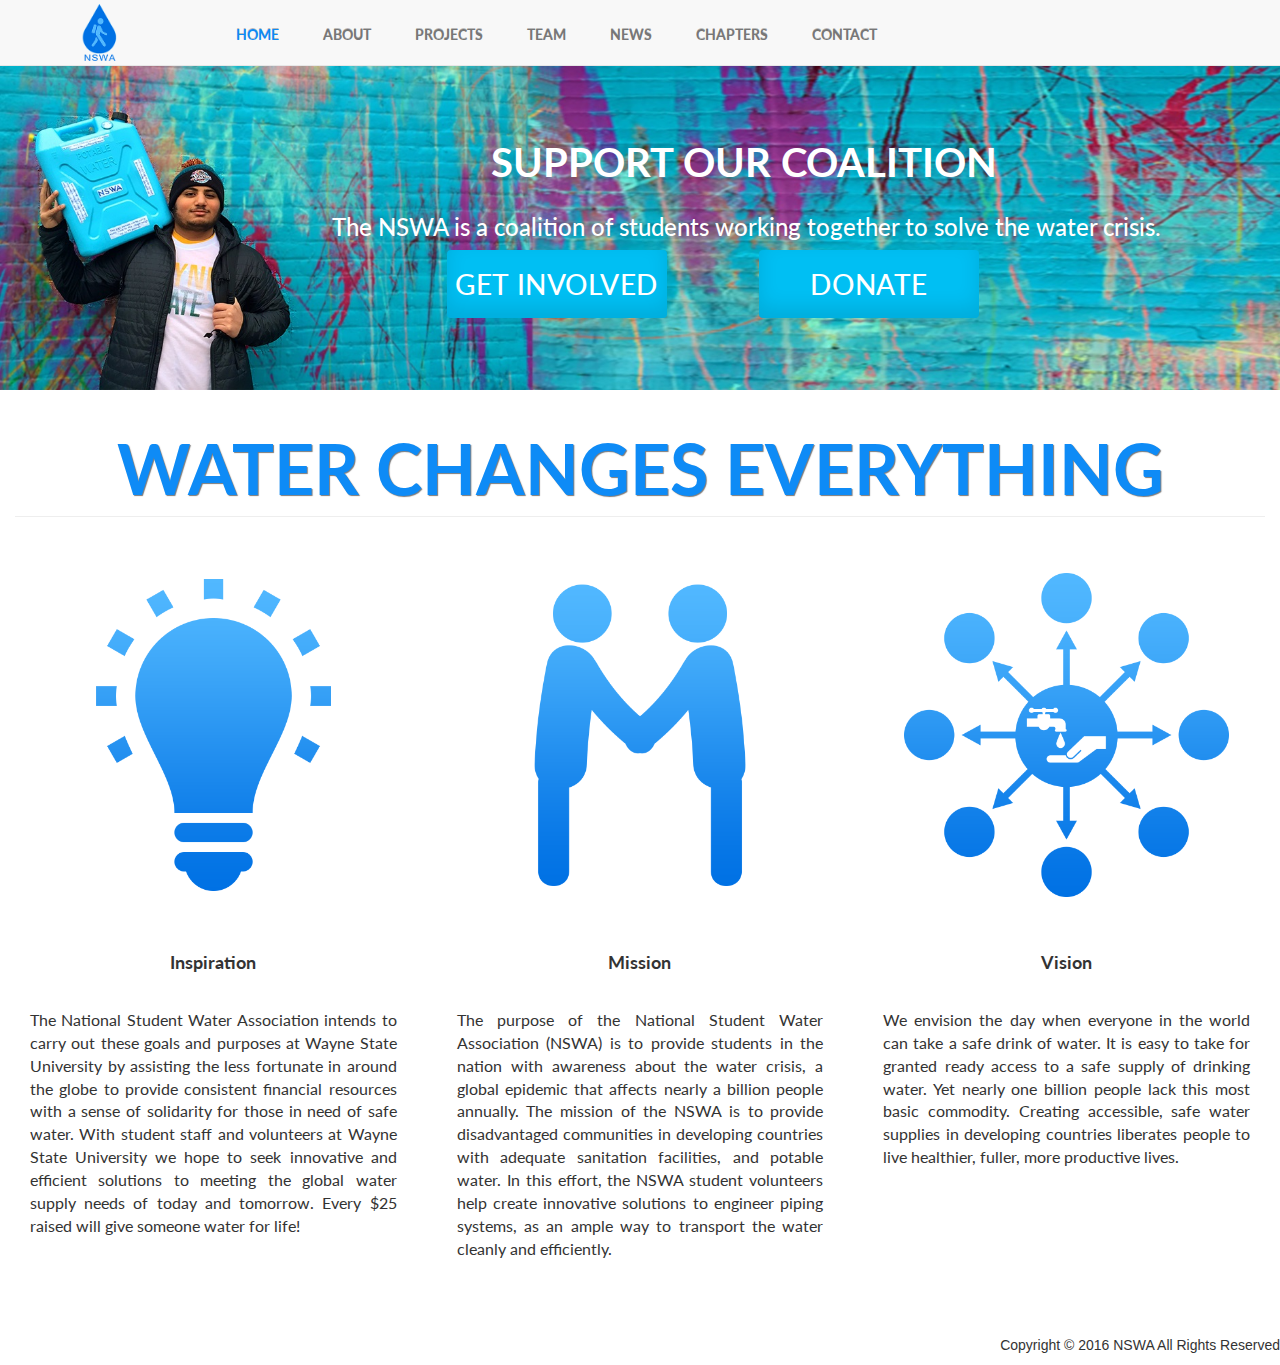
<file: index.html>
﻿<!DOCTYPE html>
<html lang="en">

<head>

    <meta charset="utf-8">
    <meta http-equiv="X-UA-Compatible" content="IE=edge">
    <meta name="viewport" content="width=device-width, initial-scale=1">
    <meta name="description" content="">
    <meta name="author" content="">

    <title>NSWA</title>

    <!-- Bootstrap Core CSS -->
    <link href="css/bootstrap.min.css" rel="stylesheet">

    <!-- Custom CSS -->
    <link href="css/modern-business.css" rel="stylesheet">
    <link href="css/landing.css" rel="stylesheet" />

    <link rel="shortcut icon" href="/favicon.ico" type="image/x-icon">
    <link rel="icon" href="/favicon.ico" type="image/x-icon">

    <!-- Custom Fonts -->
    <link href="font-awesome/css/font-awesome.min.css" rel="stylesheet" type="text/css">
    <link href="http://fonts.googleapis.com/css?family=Lato&amp;subset=latin,latin-ext" media="screen" rel="stylesheet" type="text/css">
    <!-- HTML5 Shim and Respond.js IE8 support of HTML5 elements and media queries -->
    <!-- WARNING: Respond.js doesn't work if you view the page via file:// -->
    <!--[if lt IE 9]>
        <script src="https://oss.maxcdn.com/libs/html5shiv/3.7.0/html5shiv.js"></script>
        <script src="https://oss.maxcdn.com/libs/respond.js/1.4.2/respond.min.js"></script>
    <![endif]-->
</head>

<body>
    <!-- Navigation -->
    <header>
        <nav class="navbar navbar-default navbar-fixed-top" role="navigation">
            <div class="container">
            <!-- Brand and toggle get grouped for better mobile display -->
            <div class="navbar-header">
                <button type="button" class="navbar-toggle" data-toggle="collapse" data-target="#bs-example-navbar-collapse-1">
                    <span class="sr-only">Toggle navigation</span>
                    <span class="icon-bar"></span>
                    <span class="icon-bar"></span>
                    <span class="icon-bar"></span>
                </button>
                <a class="pull-left visible-md visible-xs visible-lg" href="index.html">
                        <img class="logo" alt="NSWA" src="img/logo.png" />
                    </a>
            </div>
            <!-- Collect the nav links, forms, and other content for toggling -->
            <div class="collapse navbar-collapse" id="bs-example-navbar-collapse-1">
                <ul class="nav navbar-nav navbar-default">
                    <li>
                        <a style="color:#0e8bf6;" href="index.html">HOME</a>
                    </li>
                    <li>
                        <a href="about.html">ABOUT</a>
                    </li>
                    <li>
                        <a href="projects.html">PROJECTS</a>
                    </li>
                    <li>
                        <a href="team.html">TEAM</a>
                    </li>
                    <li>
                        <a href="news.html">NEWS</a>
                    </li>
                    <li>
                        <a href="chapters.html">CHAPTERS</a>
                    </li>
                    <li>
                        <a href="contact.html">CONTACT</a>
                    </li>
                </ul>
            </div>
            <!-- /.navbar-collapse -->
            </div>
            <!-- /.container -->
        </nav>
    </header>


    <div class="container-fluid">
        <div class="row">
            <div class="fill-screen" style="background-image:url(img/header.jpg)">
                <div class="container" style="font-family:'Lato','sans-serif'">
                    <div class="row" style="height:5em"></div>
                    <div class="col-md-6 col-md-push-4">
                        <h1 style="font-weight: bold; font-size: 4rem;">SUPPORT OUR COALITION</h1>
                    </div>
                    <div class="row">
                            <div class="col-md-10 col-md-offset-2">
                                <h3> The NSWA is a coalition of students working together to solve the water crisis.</h3>
                            </div>
                        </div>
                    <div class="container-fluid">
                        <div class="row visible-lg visible-md">
                            <div class="col-md-2 col-md-offset-7">
                                <a role="button" class="btn btn-primary" href="https://donate.water.org/?a=A00000&utm_campaign=button_hero&c=Stripe&utm_medium=web&utm_content=%2F&utm_source=water_org">DONATE</a>
                            </div>
                            <div class="col-md-2 col-md-pull-5">
                                <a role="button" class="btn btn-primary" href="contact.html">GET INVOLVED</a>
                            </div>
                            <div class="row" style="height:7em"></div>
                        </div>
                    </div>
                </div>
            </div>
        </div>
    </div>

   
        <!-- Icons Section -->


        <div class="container-fluid">
            <div class="row">
                <div class="col-lg-12">
                    <h1 class="page-header titlefont">
                        WATER CHANGES EVERYTHING
                    </h1>
                </div>
            </div>

            <div class="row">

                <div class="col-md-4">
                    <img class="img-responsive img-center" src="img/Inspiration.png" />
                    <div class="panel-heading">
                        <h4 class="pantext text-center">Inspiration</h4>
                    </div>
                    <div class="panbody panel-body">
                        <p style="text-align:justify">The National Student Water Association intends to carry out these goals and purposes at Wayne State University by assisting the less fortunate in around the globe to provide consistent financial resources with a sense of solidarity for those in need of safe water. With student staff and volunteers at Wayne State University we hope to seek innovative and efficient solutions to meeting the global water supply needs of today and tomorrow. Every $25 raised will give someone water for life!</p>
                    </div>
                </div>

                <div class="col-md-4">
                    <img class="img-responsive img-center" src="img/Mission.png" />
                    <div class="panel-heading">
                        <h4 class="pantext text-center">Mission</h4>
                    </div>
                    <div class="panbody panel-body">
                        <p style="text-align:justify">The purpose of the National Student Water Association (NSWA) is to provide students in the nation with awareness about the water crisis, a global epidemic that affects nearly a billion people annually. The mission of the NSWA is to provide disadvantaged communities in developing countries with adequate sanitation facilities, and potable water. In this effort, the NSWA student volunteers help create innovative solutions to engineer piping systems, as an ample way to transport the water cleanly and efficiently.</p>
                    </div>
                </div>

                <div class="col-md-4">
                    <img class="img-responsive img-center" src="img/vision.png" />
                    <div class="panel-heading">
                        <h4 class="pantext text-center">Vision</h4>
                    </div>
                    <div class="panbody panel-body">
                        <p style="text-align:justify">We envision the day when everyone in the world can take a safe drink of water. It is easy to take for granted ready access to a safe supply of drinking water. Yet nearly one billion people lack this most basic commodity. Creating accessible, safe water supplies in developing countries liberates people to live healthier, fuller, more productive lives.</p>
                    </div>
                </div>

            </div>
        </div>


    <footer>
        <div class="row">
            <div class="col-lg-12 text-right">
                <p>Copyright &copy; 2016 NSWA All Rights Reserved</p>
            </div>
        </div>
    </footer>

        <!-- /.container -->
        <!-- jQuery -->
        <script src="js/jquery.js"></script>

        <!-- Bootstrap Core JavaScript -->
        <script src="js/bootstrap.min.js"></script>

        <!-- Script to Activate the Carousel -->
        <script>
            $('.carousel').carousel({
                interval: 5000 //changes the speed
            })
        </script>

        <!-- Script to Resize the Header-->
        <script>
        $(function () {
            $(window).on("load resize", function (){
                $(".fill-screen").css("height", window.innerHeight/2.65).css("width", window.innerWidth);
            });
        });
        </script>

</body>

</html>
</file>
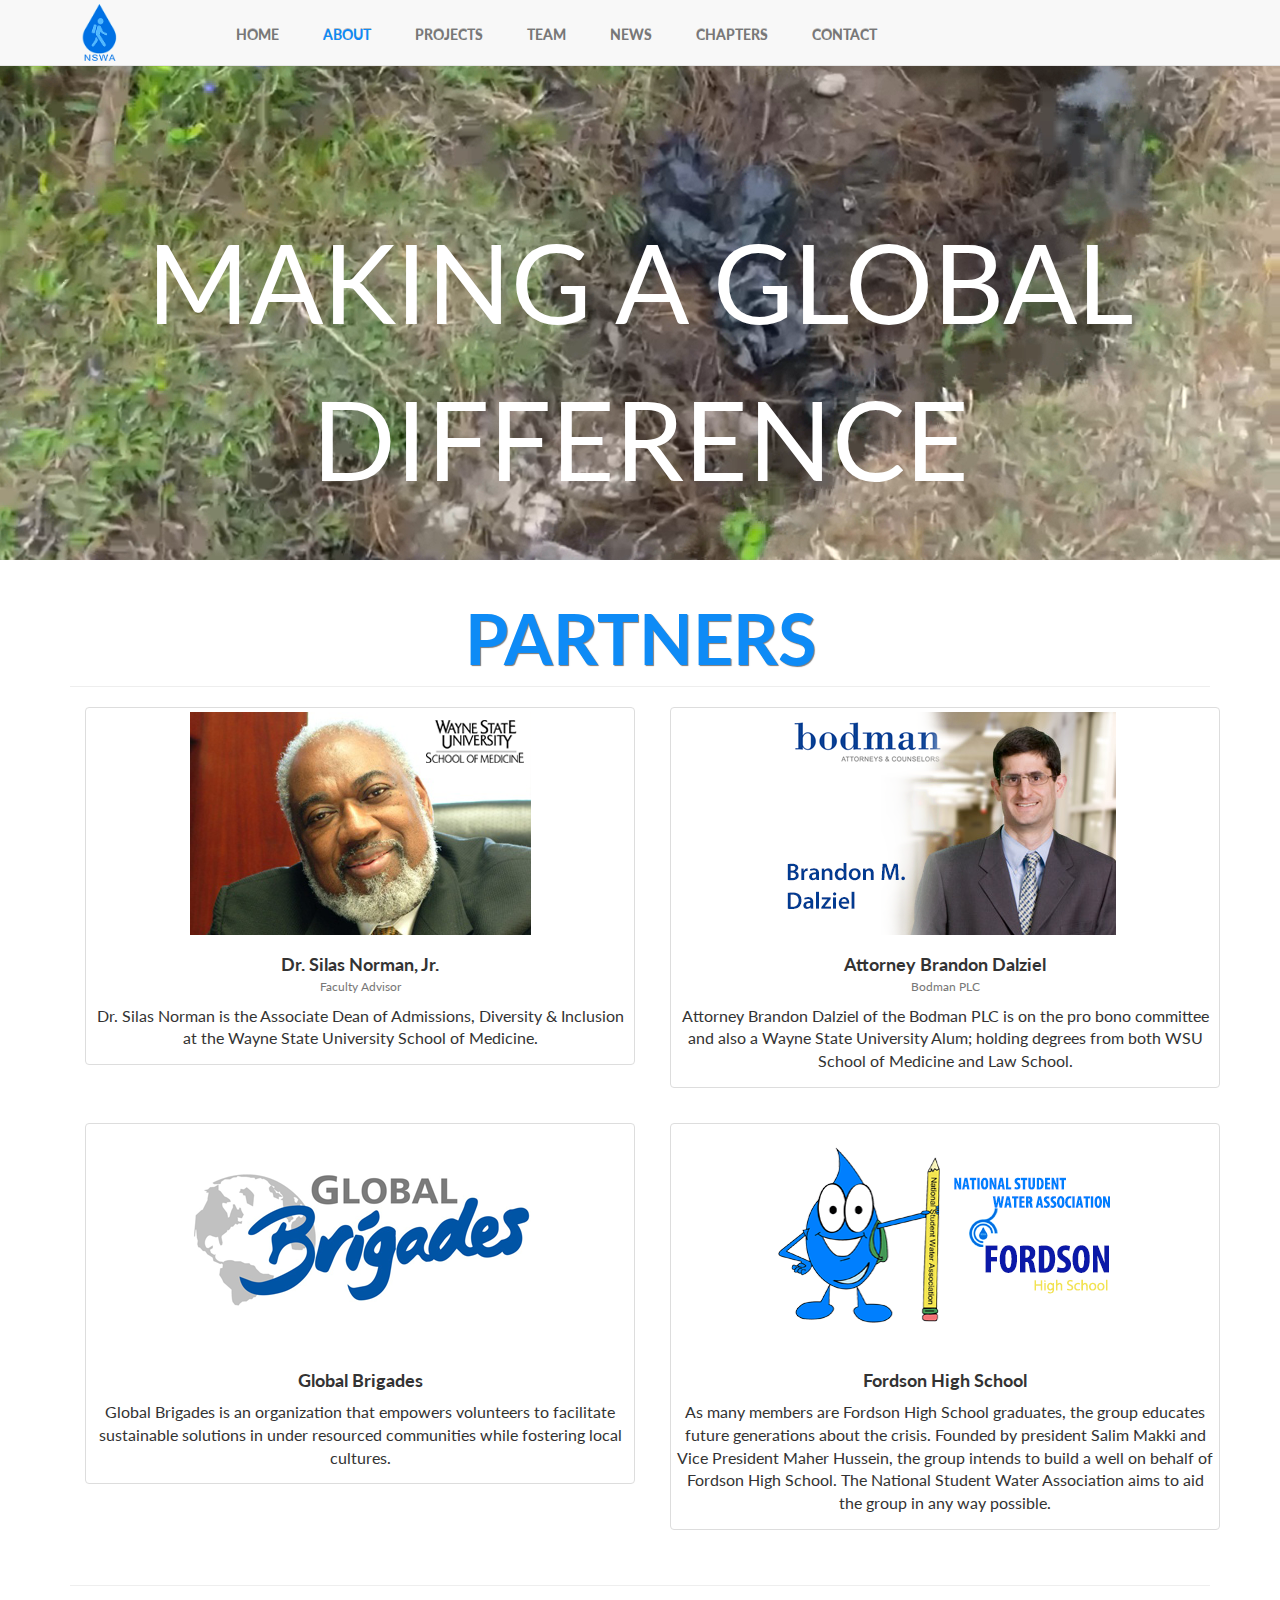
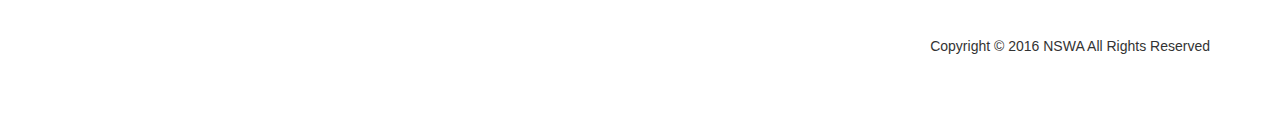
<file: about.html>
﻿<!DOCTYPE html>
<html lang="en">

<head>

    <meta charset="utf-8">
    <meta http-equiv="X-UA-Compatible" content="IE=edge">
    <meta name="viewport" content="width=device-width, initial-scale=1">
    <meta name="description" content="">
    <meta name="author" content="">

    <title>NSWA</title>

    <!-- Bootstrap Core CSS -->
    <link href="css/bootstrap.min.css" rel="stylesheet">

    <!-- Custom CSS -->
    <link href="css/modern-business.css" rel="stylesheet">
    <link href="css/jquery.fs.wallpaper.css" rel="stylesheet" />
    <link href="css/landing.css" rel="stylesheet" />
    <link href="css/aboutstyle.css" rel="stylesheet" />
    <!--<link href="css/bootstrap-modal-bs3patch.css" rel="stylesheet" />
    <link href="css/bootstrap-modal.css" rel="stylesheet" />-->
    <!-- Custom Fonts -->
    <link href="font-awesome/css/font-awesome.min.css" rel="stylesheet" type="text/css">
    <link href="http://fonts.googleapis.com/css?family=Lato&amp;subset=latin,latin-ext" media="screen" rel="stylesheet" type="text/css">
    <!-- HTML5 Shim and Respond.js IE8 support of HTML5 elements and media queries -->
    <!-- WARNING: Respond.js doesn't work if you view the page via file:// -->
    <!--[if lt IE 9]>
        <script src="https://oss.maxcdn.com/libs/html5shiv/3.7.0/html5shiv.js"></script>
        <script src="https://oss.maxcdn.com/libs/respond.js/1.4.2/respond.min.js"></script>
    <![endif]-->

</head>

<body>
    <header id="video-wallpaper" class="visible-sm visible-md visible-lg">
        <div class="containter">
            <div class="row">
                <div class="visible-sm visible-md visible-lg center text-primary">MAKING A GLOBAL DIFFERENCE</div>
            </div>
        </div>

    </header>
        <!-- Navigation -->





    <nav class="navbar navbar-default navbar-fixed-top" role="navigation">
        <div class="container">
            <!-- Brand and toggle get grouped for better mobile display -->
            <div class="navbar-header">
                <button type="button" class="navbar-toggle" data-toggle="collapse" data-target="#bs-example-navbar-collapse-1">
                    <span class="sr-only">Toggle navigation</span>
                    <span class="icon-bar"></span>
                    <span class="icon-bar"></span>
                    <span class="icon-bar"></span>
                </button>
                <a class="pull-left visible-md visible-xs visible-lg" href="index.html">
                    <img class="logo" alt="NSWA" src="img/logo.png" />
                </a>
            </div>
            <!-- Collect the nav links, forms, and other content for toggling -->
            <div class="collapse navbar-collapse" id="bs-example-navbar-collapse-1">
                <ul class="nav navbar-nav navbar-default">
                    <li>
                        <a href="index.html">HOME</a>
                    </li>
                    <li>
                        <a style="color:#0e8bf6;" href="about.html">ABOUT</a>
                    </li>
                    <li>
                        <a href="projects.html">PROJECTS</a>
                    </li>
                    <li>
                        <a href="team.html">TEAM</a>
                    </li>
                    <li>
                        <a href="news.html">NEWS</a>
                    </li>
                    <li>
                        <a href="chapters.html">CHAPTERS</a>
                    </li>
                    <li>
                        <a href="contact.html">CONTACT</a>
                    </li>
                </ul>
            </div>
            <!-- /.navbar-collapse -->
        </div>
        <!-- /.container -->
    </nav>


    <!-- Page Content -->
    <div class="container">
        <!-- Page Heading -->
        <div class="row">
            <div class="col-lg-12 visible-lg visible-md visible-sm">
                <h1 style="color:#0E8BF6" class="page-header titlefont">
                    PARTNERS
                </h1>
            </div>
            <div class="col-xs-12 visible-xs">
                <h1 style="color:#0E8BF6" class="smallTitleFont">
                    PARTNERS
                </h1>
            </div>
        </div>

    <!-- Modals -->
    <div id="silasModal" class="modal fade" role="dialog">
        <div class="modal-dialog">

            <!-- Modal content-->
            <div class="modal-content">
                <div class="modal-header">
                    <button type="button" class="close" data-dismiss="modal">&times;</button>
                    <h4 class="modal-title text-center" style="font-weight:bold">Faculty Advisor - Dr. Silas Norman, Jr.</h4>
                </div>
                <div class="modal-body">
                    <img class="center-block" src="img/partners/Silas.png" alt="Dr.Silas Norman">
                    <p>
                        Dr. Silas Norman is the Associate Dean of Admissions, Diversity & Inclusion at the Wayne State University School of Medicine.
                        <br>
                    <p></p>
                    He has been involved in the admissions process at the Wayne State University School of Medicine for more than 25 years. He received the Bachelor of Natural Sciences Degree from Paine College, Augusta, Georgia, and is a 1976 graduate of the Wayne State University School of Medicine. He completed his internship and residency in Internal Medicine at the Detroit General Hospital. Dr. Norman is active in church and civic affairs and organizations. He is Board Chairman of the Community Health Awareness Group, Inc., and a member of the Advisory Board of the HIV and Prisons Project of the National Minority AIDS Council. His awards and citations include the year 2000 Alumni Achievement Awards of both the United Negro College Fund, Inc., and the Organization of Black Alumni of Wayne State University. Dr. Norman is a member of county, state, and national medical societies. He is a Diplomate of the American Board of Internal Medicine and is certified as an Advanced Correctional Health Professional. The National Student Water Association is grateful and honored to have a man with such accolades as their faculty advisor. With the help of Dr. Norman, the NSWA hopes to serve and contribute to this noble cause to the best of their ability.</p>
                </div>
                <div class="modal-footer">
                    <button type="button" class="btn btn-default" data-dismiss="modal">Close</button>
                </div>
            </div>
        </div>
    </div>
    <div id="bodmanModal" class="modal fade" role="dialog">
        <div class="modal-dialog">

            <!-- Modal content-->
            <div class="modal-content">
                <div class="modal-header">
                    <button type="button" class="close" data-dismiss="modal">&times;</button>
                    <h4 class="modal-title text-center" style="font-weight:bold">BODMAN PLC: Attorney Brandon Dalziel</h4>
                </div>
                <div class="modal-body">
                    <img class="center-block" src="img/partners/bodman.png" alt="Attorney Brandon Dalziel">
                    <p>
                        Attorney Brandon Dalziel of the Bodman PLC is also Wayne State University Alumni; having degrees from both Wayne State University School of Medicine and Law School. Mr. Dalziel is part of the pro bono committee.
                        <br /><p></p>
                        In order to expand the organization and help more individuals in need the National Student Water Association (NSWA) has decided to file as a non-profit organization. Through networking the NSWA met with Attorney Brandon Dalziel of the Bodman PLC. Mr. Dalziel has represented business clients in matters involving a wide scope of corporate and commercial matters, including corporate organization, mergers and acquisitions, and other commercial transactions. Mr. Dalziel is also Wayne State University Alumni; having degrees from both Wayne State University School of Medicine and Law School. Mr. Dalziel is part of the pro bono committee and generously agreed to help us file to become an NPO. We are very grateful for Mr. Danziel’s cooperation in helping us get through all the legal red tape. Bodman PLC is a business law firm headquartered in Ford Field, located in downtown Detroit, Michigan. Bodman has long been known for its close associations with the automotive and financial services industries and for its long-term relationships with significant clients. The firm represents more than 80 financial institutions in Michigan and across the U.S. as well as Tier-1, -2 and -3 automotive suppliers and OEMs on a national and international basis. Bodman has provided more pro bono services to indigent individuals than any other firm in the history of Michigan. This statistic is from Legal Aid and Defender, the state's largest provider of free legal services to the indigent. Like many individuals and organizations concerned about justice and community development, Bodman attorneys have supported local charities for decades.
                    </p>
                </div>
                <div class="modal-footer">
                    <button type="button" class="btn btn-default" data-dismiss="modal">Close</button>
                </div>
            </div>
        </div>
    </div>

    <div id="gbModal" class="modal fade" role="dialog">
        <div class="modal-dialog">

            <!-- Modal content-->
            <div class="modal-content">
                <div class="modal-header">
                    <button type="button" class="close" data-dismiss="modal">&times;</button>
                    <h4 class="modal-title text-center" style="font-weight:bold">Global Brigades</h4>
                </div>
                <div class="modal-body">
                    <img class="center-block" src="img/partners/gb.png" alt="Global Brigades">
                    <p>Global Brigades is an organization that empowers volunteers to facilitate sustainable solutions in under resourced communities while fostering local cultures. The Water Brigades division of the Global Brigades allows students from universities all over the country to travel to Honduras and help assist in designing and implementing water systems to prevent water related illnesses in communities with limited access to clean water. The villages are isolated with citizens who do not readily have access to sanitized water and as a result, attain water only every three days. With the help of the students who take this week long trip, which are offered year round, the homes of these communities directly connect to potable water through water pipes.</p>
                    <br />
                    <p>The National Student Water Association's (NSWA) goal is to take part in an annual trip to Honduras during Spring Break as an Alternative Spring Break option for students in college. This trip has already helped many Hondurans and humbled many students in the experience of the trip. It is protected with military personal that guard the area 24 hours a day, seven days a week. Three meals are offered daily and transportation to and from the lodging area is provided. With this annual trip. The NSWA plans on beginning its journey of making a difference in the world. Honduras is the current focus of Water Brigades, where more than 700 annual student volunteers and professionals travel to implement clean water systems in under resourced communities. Communities are selected on an extensive study based on need, access to clean water and include a collection of information to create baseline demographic information.</p>
                </div>
                <div class="modal-footer">
                    <button type="button" class="btn btn-default" data-dismiss="modal">Close</button>
                </div>
            </div>
        </div>
    </div>

    <div id="fhsModal" class="modal fade" role="dialog">
        <div class="modal-dialog">

            <!-- Modal content-->
            <div class="modal-content">
                <div class="modal-header">
                    <button type="button" class="close" data-dismiss="modal">&times;</button>
                    <h4 class="modal-title text-center" style="font-weight:bold">Fordson High School Chapter</h4>
                </div>
                <div class="modal-body">
                    <img class="center-block" src="img/partners/fhs.png" alt="Fordson High School">
                    <p>As many members are Fordson High School graduates, the group educates future generations about the crisis. Founded by president Salim Makki and Vice President Maher Hussein, the group intends to build a well on behalf of Fordson High School. The National Student Water Association aims to aid the group in any way possible.</p>
                </div>
                <div class="modal-footer">
                    <button type="button" class="btn btn-default" data-dismiss="modal">Close</button>
                </div>
            </div>
        </div>
    </div>

    <div class="container">
        <div class="row">
            <div class="col-md-6">
                <ul class="thumbnails list-inline" id="hover-cap-4col" data-toggle="modal" data-target="#silasModal">
                    <li class="span3">
                        <div class="thumbnail">
                            <div class="caption">
                                <div style="height:12.5em"></div>
                                <p class="text-center">
                                    <button style="background-color:transparent; color:white;" class="btn btn-default">MORE</button>
                                </p>
                            </div>
                            <img class="img-responsive" src="img/partners/Silas.png" alt="Dr.Silas Norman">
                            <h3 class="pantext text-center">
                                Dr. Silas Norman, Jr.<br>
                                <small>Faculty Advisor</small>
                            </h3>
                            <p class="panbody text-center">Dr. Silas Norman is the Associate Dean of Admissions, Diversity & Inclusion at the Wayne State University School of Medicine.</p>
                        </div>
                </ul>
            </div>

            <div class="col-md-6">
                <ul class="thumbnails list-inline" id="hover-cap-4col" data-toggle="modal" data-target="#bodmanModal">
                    <li class="span3">
                        <div class="thumbnail">
                            <div class="caption">
                                <div style="height:12.5em"></div>
                                <p class="text-center">
                                    <button style="background-color:transparent; color:white;" class="btn btn-default">MORE</button>
                                </p>
                            </div>
                            <img class="img-responsive" src="img/partners/bodman.png" alt="Bodman PLC">
                            <h3 class="pantext text-center">
                                Attorney Brandon Dalziel<br>
                                <small>Bodman PLC</small>
                            </h3>
                            <p class="panbody text-center">Attorney Brandon Dalziel of the Bodman PLC is on the pro bono committee and also a Wayne State University Alum; holding degrees from both WSU School of Medicine and Law School.</p>
                        </div>
                </ul>
            </div>
        </div>
        <!-- ROW 2-->
        <div class="row">
            <div class="col-md-6">
                <ul class="thumbnails list-inline" id="hover-cap-4col" data-toggle="modal" data-target="#gbModal">
                    <li class="span3">
                        <div class="thumbnail">
                            <div class="caption">
                                <div style="height:12.5em"></div>
                                <p class="text-center">
                                    <button style="background-color:transparent; color:white;" class="btn btn-default">MORE</button>
                                </p>
                            </div>
                            <img class="img-responsive" src="img/partners/gb.png" alt="Global Brigades">
                            <h3 class="pantext text-center">
                                Global Brigades<br>
                                <small></small>
                            </h3>
                            <p class="panbody text-center">Global Brigades is an organization that empowers volunteers to facilitate sustainable solutions in under resourced communities while fostering local cultures.</p>
                        </div>
                </ul>
            </div>

            <div class="col-md-6">
                <ul class="thumbnails list-inline" id="hover-cap-4col" data-toggle="modal" data-target="#fhsModal">
                    <li class="span3">
                        <div class="thumbnail">
                            <div class="caption">
                                <div style="height:12.5em"></div>
                                <p class="text-center">
                                    <button style="background-color:transparent; color:white;" class="btn btn-default">MORE</button>
                                </p>
                            </div>
                            <img class="img-responsive" src="img/partners/fhs.png" alt="Fordson High School">
                            <h3 class="pantext text-center">
                                Fordson High School<br>
                                <small></small>
                            </h3>
                            <p class="panbody text-center">As many members are Fordson High School graduates, the group educates future generations about the crisis. Founded by president Salim Makki and Vice President Maher Hussein, the group intends to build a well on behalf of Fordson High School. The National Student Water Association aims to aid the group in any way possible.</p>
                        </div>
                </ul>
            </div>
        </div>

    </div>

    <!-- /.row -->
    <hr>
    <!-- Footer -->
    <footer>
        <div class="row">
            <div class="col-lg-12 text-right">
                <p>Copyright &copy; 2016 NSWA All Rights Reserved</p>
            </div>
        </div>
    </footer>
    </div>
    <!-- /.container -->
    <!-- jQuery -->
    <script src="js/jquery.js"></script>
    <!-- Bootstrap Core JavaScript -->
    <script src="js/bootstrap.min.js"></script>
    <script src="js/jquery.fs.wallpaper.min.js"></script>
    <script src="js/bootstrap-modalmanager.js"></script>
    <!--<script src="js/bootstrap-modal.js"></script>-->
    <script>

        $(function () {
            $(window).on("load resize", function () {
                $(".header").css("height", window.innerHeight);
            });

            $("#video-wallpaper").wallpaper({
                source: {
                    poster: "",
                    mp4: "video/video1.mp4",
                    ogg: "video/videoogg.ogg",
                    webm: "video/video.webm"
                }
            });
        });
    </script>

    <script type="text/javascript">
        $(document).ready(function () {

            $("[rel='tooltip']").tooltip();

            $('#hover-cap-4col .thumbnail').hover(
                function () {
                    $(this).find('.caption').slideDown(250); //.fadeIn(250)
                },
                function () {
                    $(this).find('.caption').slideUp(250); //.fadeOut(205)
                }
            );

        });
    </script>
</body>

</html>
</file>
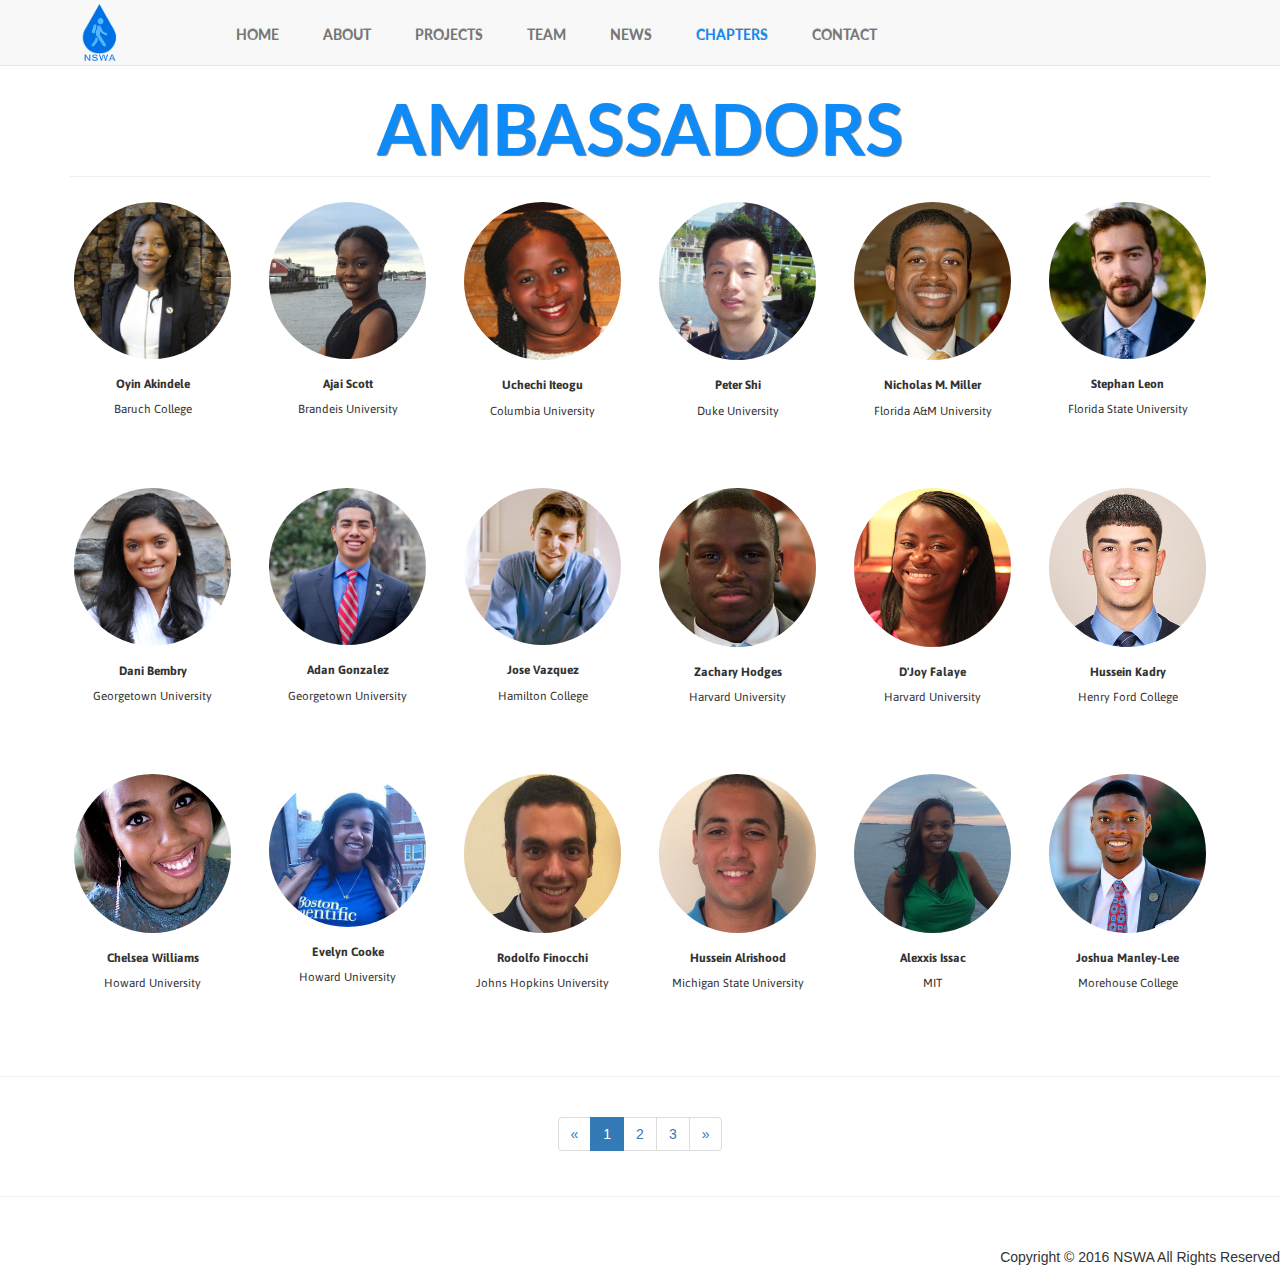
<file: chapters.html>
﻿<!DOCTYPE html>
<html lang="en">

<head>

    <meta charset="utf-8">
    <meta http-equiv="X-UA-Compatible" content="IE=edge">
    <meta name="viewport" content="width=device-width, initial-scale=1">
    <meta name="description" content="">
    <meta name="author" content="">

    <title>NSWA</title>

    <!-- Bootstrap Core CSS -->
    <link href="css/bootstrap.min.css" rel="stylesheet">

    <!-- Custom CSS -->
    <link href="css/modern-business.css" rel="stylesheet">
    <link href="css/landing.css" rel="stylesheet" />
    <link href="css/chapters.css" rel="stylesheet" />
    <!-- Custom Fonts -->
    <link href="font-awesome/css/font-awesome.min.css" rel="stylesheet" type="text/css">
    <link href='https://fonts.googleapis.com/css?family=Open+Sans' rel='stylesheet' type='text/css'>
    <link href='https://fonts.googleapis.com/css?family=Asap' rel='stylesheet' type='text/css'>
    <link href="http://fonts.googleapis.com/css?family=Lato&amp;subset=latin,latin-ext" media="screen" rel="stylesheet" type="text/css">
    <!-- HTML5 Shim and Respond.js IE8 support of HTML5 elements and media queries -->
    <!-- WARNING: Respond.js doesn't work if you view the page via file:// -->
    <!--[if lt IE 9]>
        <script src="https://oss.maxcdn.com/libs/html5shiv/3.7.0/html5shiv.js"></script>
        <script src="https://oss.maxcdn.com/libs/respond.js/1.4.2/respond.min.js"></script>
    <![endif]-->

</head>

<body>

    <!-- Navigation -->
    <header>
        <nav class="navbar navbar-default navbar-fixed-top" role="navigation">
            <div class="container">
                <!-- Brand and toggle get grouped for better mobile display -->
                <div class="navbar-header">
                    <button type="button" class="navbar-toggle" data-toggle="collapse" data-target="#bs-example-navbar-collapse-1">
                        <span class="sr-only">Toggle navigation</span>
                        <span class="icon-bar"></span>
                        <span class="icon-bar"></span>
                        <span class="icon-bar"></span>
                    </button>
                    <a class="pull-left visible-md visible-xs visible-lg" href="index.html">
                        <img class="logo" alt="NSWA" src="img/logo.png" />
                    </a>
                </div>
                <!-- Collect the nav links, forms, and other content for toggling -->
                <div class="collapse navbar-collapse" id="bs-example-navbar-collapse-1">
                    <ul class="nav navbar-nav navbar-default">
                        <li>
                            <a href="index.html">HOME</a>
                        </li>
                        <li>
                            <a href="about.html">ABOUT</a>
                        </li>
                        <li>
                            <a href="projects.html">PROJECTS</a>
                        </li>
                        <li>
                            <a href="team.html">TEAM</a>
                        </li>
                        <li>
                            <a href="news.html">NEWS</a>
                        </li>
                        <li>
                            <a style="color:#0e8bf6;" href="chapters.html">CHAPTERS</a>
                        </li>
                        <li>
                            <a href="contact.html">CONTACT</a>
                        </li>
                    </ul>
                </div>
                <!-- /.navbar-collapse -->
            </div>
            <!-- /.container -->
        </nav>
    </header>

    <!-- Page Content -->
    <div class="container">

        <!-- Page Heading -->
        <!--<div class="row">
            <div class="col-lg-12">
                <h1 style="color:#0E8BF6" class="page-header titlefont">
                    AMBASSADORS
                </h1>
            </div>
        </div>-->


        <div class="row">
            <div class="col-lg-12 visible-lg visible-md visible-sm">
                <h1 style="color:#0E8BF6" class="page-header titlefont">
                    AMBASSADORS
                </h1>
            </div>
            <div class="col-xs-12 visible-xs">
                <h1 style="color:#0E8BF6" class="smallTitleFont">
                    AMBASSADORS
                </h1>
            </div>
        </div>



        <!-- Ambassadors Row 1 -->
        <div class="row list-group">
            <!-- ITEM 1-->
            <div class="col-xs-6 col-sm-4 col-md-2 thumbnail" style="border-color:transparent;">
                <img class="img-responsive img-circle img-hover" style="height: 100%; width: 85%" ; src="img/Ambassadors/0101.png" alt="AmbassadorHeadshot">
                <div class="caption text-center">
                    <h6 id="name">Oyin Akindele</h6>
                    <p id="college">Baruch College</p>
                </div>
                <a href="http://www.linkedin.com/pub/oyin-akindele/4a/44b/148">
                    <div class="arise">
                        <div style="height:6.5em"></div>
                        <p class="text-center">
                            <i class="text-center fa fa-linkedin fa-2x"></i>
                        </p>
                    </div>
                </a>
            </div>
            <!-- END ITEM 1-->
            <!-- ITEM 2-->
            <div class="col-xs-6 col-sm-4 col-md-2 thumbnail" style="border-color:transparent;">
                <img class="img-responsive img-circle img-hover" style="height: 100%; width: 85%" ; src="img/Ambassadors/0102.png" alt="AmbassadorHeadshot">
                <div class="caption text-center">
                    <h6 id="name">Ajai Scott</h6>
                    <p id="college">Brandeis University</p>
                </div>
                <a href="https://www.linkedin.com/in/ajai-scott-29b7b698">
                    <div class="arise">
                        <div style="height:6.5em"></div>
                        <p class="text-center">
                            <i class="text-center fa fa-linkedin fa-2x"></i>
                        </p>
                    </div>
                </a>
            </div>
            <!-- END ITEM 2-->
            <!-- ITEM 3-->
            <div class="col-xs-6 col-sm-4 col-md-2 thumbnail" style="border-color:transparent;">
                <img class="img-responsive img-circle img-hover" style="height: 100%; width: 85%" ; src="img/Ambassadors/0103.png" alt="AmbassadorHeadshot">
                <div class="caption text-center">
                    <h6 id="name">Uchechi Iteogu</h6>
                    <p id="college">Columbia University</p>
                </div>
                <a href="https://www.linkedin.com/in/uiteogu">
                    <div class="arise">
                        <div style="height:6.5em"></div>
                        <p class="text-center">
                            <i class="text-center fa fa-linkedin fa-2x"></i>
                        </p>
                    </div>
                </a>
            </div>
            <!-- END ITEM 3-->
            <!-- ITEM 4-->
            <div class="col-xs-6 col-sm-4 col-md-2 thumbnail" style="border-color:transparent;">
                <img class="img-responsive img-circle img-hover" style="height: 100%; width: 85%" ; src="img/Ambassadors/0104.png" alt="AmbassadorHeadshot">
                <div class="caption text-center">
                    <h6 id="name">Peter Shi</h6>
                    <p id="college">Duke University</p>
                </div>
                <a href="https://www.linkedin.com/in/peter-shi-8560527b">
                    <div class="arise">
                        <div style="height:6.5em"></div>
                        <p class="text-center">
                            <i class="text-center fa fa-linkedin fa-2x"></i>
                        </p>
                    </div>
                </a>
            </div>
            <!-- END ITEM 4-->
            <!-- ITEM 5-->
            <div class="col-xs-6 col-sm-4 col-md-2 thumbnail" style="border-color:transparent;">
                <img class="img-responsive img-circle img-hover" style="height: 100%; width: 85%" ; src="img/Ambassadors/0105.png" alt="AmbassadorHeadshot">
                <div class="caption text-center">
                    <h6 id="name">Nicholas M. Miller</h6>
                    <p id="college">Florida A&M University</p>
                </div>
                <a href="https://www.linkedin.com/in/nicholasmmiller">
                    <div class="arise">
                        <div style="height:6.5em"></div>
                        <p class="text-center">
                            <i class="text-center fa fa-linkedin fa-2x"></i>
                        </p>
                    </div>
                </a>
            </div>
            <!-- END ITEM 5-->
            <!-- ITEM 6-->
            <div class="col-xs-6 col-sm-4 col-md-2 thumbnail" style="border-color:transparent;">
                <img class="img-responsive img-circle img-hover" style="height: 100%; width: 85%" ; src="img/Ambassadors/0106.jpg" alt="AmbassadorHeadshot">
                <div class="caption text-center">
                    <h6 id="name">Stephan Leon</h6>
                    <p id="college">Florida State University</p>
                </div>
                <a href="https://www.linkedin.com/in/stefanleon">
                    <div class="arise">
                        <div style="height:6.5em"></div>
                        <p class="text-center">
                            <i class="text-center fa fa-linkedin fa-2x"></i>
                        </p>
                    </div>
                </a>
            </div>
            <!-- END ITEM 6-->
        </div>

        <!-- Ambassadors Row 2-->
        <div class="row list-group">
            <!-- ITEM 1-->
            <div class="col-xs-6 col-sm-4 col-md-2 thumbnail" style="border-color:transparent;">
                <img class="img-responsive img-circle img-hover" style="height: 100%; width: 85%" ; src="img/Ambassadors/0201.png" alt="AmbassadorHeadshot">
                <div class="caption text-center">
                    <h6 id="name">Dani Bembry</h6>
                    <p id="college">Georgetown University</p>
                </div>
                <a href="https://www.linkedin.com/in/danielle-bembry-25192955">
                    <div class="arise">
                        <div style="height:6.5em"></div>
                        <p class="text-center">
                            <i class="text-center fa fa-linkedin fa-2x"></i>
                        </p>
                    </div>
                </a>
            </div>
            <!-- END ITEM 1-->
            <!-- ITEM 2-->
            <div class="col-xs-6 col-sm-4 col-md-2 thumbnail" style="border-color:transparent;">
                <img class="img-responsive img-circle img-hover" style="height: 100%; width: 85%" ; src="img/Ambassadors/0202.png" alt="AmbassadorHeadshot">
                <div class="caption text-center">
                    <h6 id="name">Adan Gonzalez</h6>
                    <p id="college">Georgetown University</p>
                </div>
                <a href="https://www.linkedin.com/in/adan-gonzalez-06626949">
                    <div class="arise">
                        <div style="height:6.5em"></div>
                        <p class="text-center">
                            <i class="text-center fa fa-linkedin fa-2x"></i>
                        </p>
                    </div>
                </a>
            </div>
            <!-- END ITEM 2-->
            <!-- ITEM 3-->
            <div class="col-xs-6 col-sm-4 col-md-2 thumbnail" style="border-color:transparent;">
                <img class="img-responsive img-circle img-hover" style="height: 100%; width: 85%" ; src="img/Ambassadors/0203.png" alt="AmbassadorHeadshot">
                <div class="caption text-center">
                    <h6 id="name">Jose Vazquez</h6>
                    <p id="college">Hamilton College</p>
                </div>
                <a href="https://www.linkedin.com/in/josevazquez1993">
                    <div class="arise">
                        <div style="height:6.5em"></div>
                        <p class="text-center">
                            <i class="text-center fa fa-linkedin fa-2x"></i>
                        </p>
                    </div>
                </a>
            </div>
            <!-- END ITEM 3-->
            <!-- ITEM 4-->
            <div class="col-xs-6 col-sm-4 col-md-2 thumbnail" style="border-color:transparent;">
                <img class="img-responsive img-circle img-hover" style="height: 100%; width: 85%" ; src="img/Ambassadors/0204.png" alt="AmbassadorHeadshot">
                <div class="caption text-center">
                    <h6 id="name">Zachary Hodges</h6>
                    <p id="college">Harvard University</p>
                </div>
                <a href="https://www.linkedin.com/in/zbhodges">
                    <div class="arise">
                        <div style="height:6.5em"></div>
                        <p class="text-center">
                            <i class="text-center fa fa-linkedin fa-2x"></i>
                        </p>
                    </div>
                </a>
            </div>
            <!-- END ITEM 4-->
            <!-- ITEM 5-->
            <div class="col-xs-6 col-sm-4 col-md-2 thumbnail" style="border-color:transparent;">
                <img class="img-responsive img-circle img-hover" style="height: 100%; width: 85%" ; src="img/Ambassadors/0205.png" alt="AmbassadorHeadshot">
                <div class="caption text-center">
                    <h6 id="name">D'Joy Falaye</h6>
                    <p id="college">Harvard University</p>
                </div>
                <a href="">
                    <div class="arise">
                        <div style="height:6.5em"></div>
                        <p class="text-center">
                            <i class="text-center fa fa-linkedin fa-2x"></i>
                        </p>
                    </div>
                </a>
            </div>
            <!-- END ITEM 5-->
            <!-- ITEM 6-->
            <div class="col-xs-6 col-sm-4 col-md-2 thumbnail" style="border-color:transparent;">
                <img class="img-responsive img-circle img-hover" style="height: 100%; width: 85%" ; src="img/Ambassadors/0206.png" alt="AmbassadorHeadshot">
                <div class="caption text-center">
                    <h6 id="name">Hussein Kadry</h6>
                    <p id="college">Henry Ford College</p>
                </div>
                <a href="https://twitter.com/Hkadry20">
                    <div class="arise">
                        <div style="height:6.5em"></div>
                        <p class="text-center">
                            <i class="text-center fa fa-twitter fa-2x"></i>
                        </p>
                    </div>
                </a>
            </div>
            <!-- END ITEM 6-->
        </div>

        <!-- Ambassadors Row 3-->
        <div class="row list-group">
            <!-- ITEM 1-->
            <div class="col-xs-6 col-sm-4 col-md-2 thumbnail" style="border-color:transparent;">
                <img class="img-responsive img-circle img-hover" style="height: 100%; width: 85%" ; src="img/Ambassadors/0301.png" alt="AmbassadorHeadshot">
                <div class="caption text-center">
                    <h6 id="name">Chelsea Williams</h6>
                    <p id="college">Howard University</p>
                </div>
                <a href="https://www.linkedin.com/in/chelsea-williams-2b5b924a">
                    <div class="arise">
                        <div style="height:6.5em"></div>
                        <p class="text-center">
                            <i class="text-center fa fa-linkedin fa-2x"></i>
                        </p>
                    </div>
                </a>
            </div>
            <!-- END ITEM 1-->
            <!-- ITEM 2-->
            <div class="col-xs-6 col-sm-4 col-md-2 thumbnail" style="border-color:transparent;">
                <img class="img-responsive img-circle img-hover" style="height: 100%; width: 85%" ; src="img/Ambassadors/0302.png" alt="AmbassadorHeadshot">
                <div class="caption text-center">
                    <h6 id="name">Evelyn Cooke</h6>
                    <p id="college">Howard University</p>
                </div>
                <a href="">
                    <div class="arise">
                        <div style="height:6.5em"></div>
                        <p class="text-center">
                            <i class="text-center fa fa-linkedin fa-2x"></i>
                        </p>
                    </div>
                </a>
            </div>
            <!-- END ITEM 2-->
            <!-- ITEM 3-->
            <div class="col-xs-6 col-sm-4 col-md-2 thumbnail" style="border-color:transparent;">
                <img class="img-responsive img-circle img-hover" style="height: 100%; width: 85%" ; src="img/Ambassadors/0303.png" alt="AmbassadorHeadshot">
                <div class="caption text-center">
                    <h6 id="name">Rodolfo Finocchi</h6>
                    <p id="college">Johns Hopkins University</p>
                </div>
                <a href="https://www.linkedin.com/in/rfinocchi">
                    <div class="arise">
                        <div style="height:6.5em"></div>
                        <p class="text-center">
                            <i class="text-center fa fa-linkedin fa-2x"></i>
                        </p>
                    </div>
                </a>
            </div>
            <!-- END ITEM 3-->
            <!-- ITEM 4-->
            <div class="col-xs-6 col-sm-4 col-md-2 thumbnail" style="border-color:transparent;">
                <img class="img-responsive img-circle img-hover" style="height: 100%; width: 85%" ; src="img/Ambassadors/0304.png" alt="AmbassadorHeadshot">
                <div class="caption text-center">
                    <h6 id="name">Hussein Alrishood</h6>
                    <p id="college">Michigan State University</p>
                </div>
                <a href="https://twitter.com/sunkist450">
                    <div class="arise">
                        <div style="height:6.5em"></div>
                        <p class="text-center">
                            <i class="text-center fa fa-twitter fa-2x"></i>
                        </p>
                    </div>
                </a>
            </div>
            <!-- END ITEM 4-->
            <!-- ITEM 5-->
            <div class="col-xs-6 col-sm-4 col-md-2 thumbnail" style="border-color:transparent;">
                <img class="img-responsive img-circle img-hover" style="height: 100%; width: 85%" ; src="img/Ambassadors/0305.png" alt="AmbassadorHeadshot">
                <div class="caption text-center">
                    <h6 id="name">Alexxis Issac</h6>
                    <p id="college">MIT</p>
                </div>
                <a href="https://www.linkedin.com/in/alexxisaac">
                    <div class="arise">
                        <div style="height:6.5em"></div>
                        <p class="text-center">
                            <i class="text-center fa fa-linkedin fa-2x"></i>
                        </p>
                    </div>
                </a>
            </div>
            <!-- END ITEM 5-->
            <!-- ITEM 6-->
            <div class="col-xs-6 col-sm-4 col-md-2 thumbnail" style="border-color:transparent;">
                <img class="img-responsive img-circle img-hover" style="height: 100%; width: 85%" ; src="img/Ambassadors/0306.png" alt="AmbassadorHeadshot">
                <div class="caption text-center">
                    <h6 id="name">Joshua Manley-Lee</h6>
                    <p id="college">Morehouse College</p>
                </div>
                <a href="https://www.linkedin.com/in/joshua-manley-lee-24056b4a">
                    <div class="arise">
                        <div style="height:6.5em"></div>
                        <p class="text-center">
                            <i class="text-center fa fa-linkedin fa-2x"></i>
                        </p>
                    </div>
                </a>
            </div>
            <!-- END ITEM 6-->
        </div>








        </div>

        <hr>

        <!-- Pagination -->
        <div class="row text-center">
            <div class="col-lg-12">
                <ul class="pagination">
                    <li>
                        <a href="chapters.html">&laquo;</a>
                    </li>
                    <li class="active">
                        <a href="chapters.html">1</a>
                    </li>
                    <li>
                        <a href="chapters2.html">2</a>
                    </li>
                    <li>
                        <a href="chapters3.html">3</a>
                    </li>
                    <li>
                        <a href="chapters3.html">&raquo;</a>
                    </li>
                </ul>
            </div>
        </div>
        <!-- /.row -->

        <hr>

        <!-- Footer -->
        <footer>
            <div class="row">
                <div class="col-lg-12 text-right">
                    <p>Copyright &copy; 2016 NSWA All Rights Reserved</p>
                </div>
            </div>
        </footer>

    <!-- /.container -->
    <!-- jQuery -->
    <script src="js/jquery.js"></script>

    <!-- Bootstrap Core JavaScript -->
    <script src="js/bootstrap.min.js"></script>


    <script type="text/javascript">
        $(document).ready(function () {

            $("[rel='tooltip']").tooltip();

            $('.thumbnail').hover(
                function () {
                    $(this).find('.arise').fadeIn(250); //.fadeIn(250)
                },
                function () {
                    $(this).find('.arise').fadeOut(205); //.fadeOut(205)
                }
            );

        });
    </script>




    <!-- Fully working script-->
    <!--<script type="text/javascript">
        $(document).ready(function () {

            $("[rel='tooltip']").tooltip();

            $('.thumbnail').hover(
                function () {
                    $(this).find('.arise').slideDown(250); //.fadeIn(250)
                },
                function () {
                    $(this).find('.arise').slideUp(250); //.fadeOut(205)
                }
            );
        });
    </script>-->
    <!--<script type="text/javascript">
        $(document).ready(function () {

            $("[rel='tooltip']").tooltip();

            $('#hover-cap-4col .thumbnail').hover(
                function () {
                    $(this).find('.caption').slideDown(250); //.fadeIn(250)
                },
                function () {
                    $(this).find('.caption').slideUp(250); //.fadeOut(205)
                }
            );

        });
    </script>-->


</body>

</html>
</file>
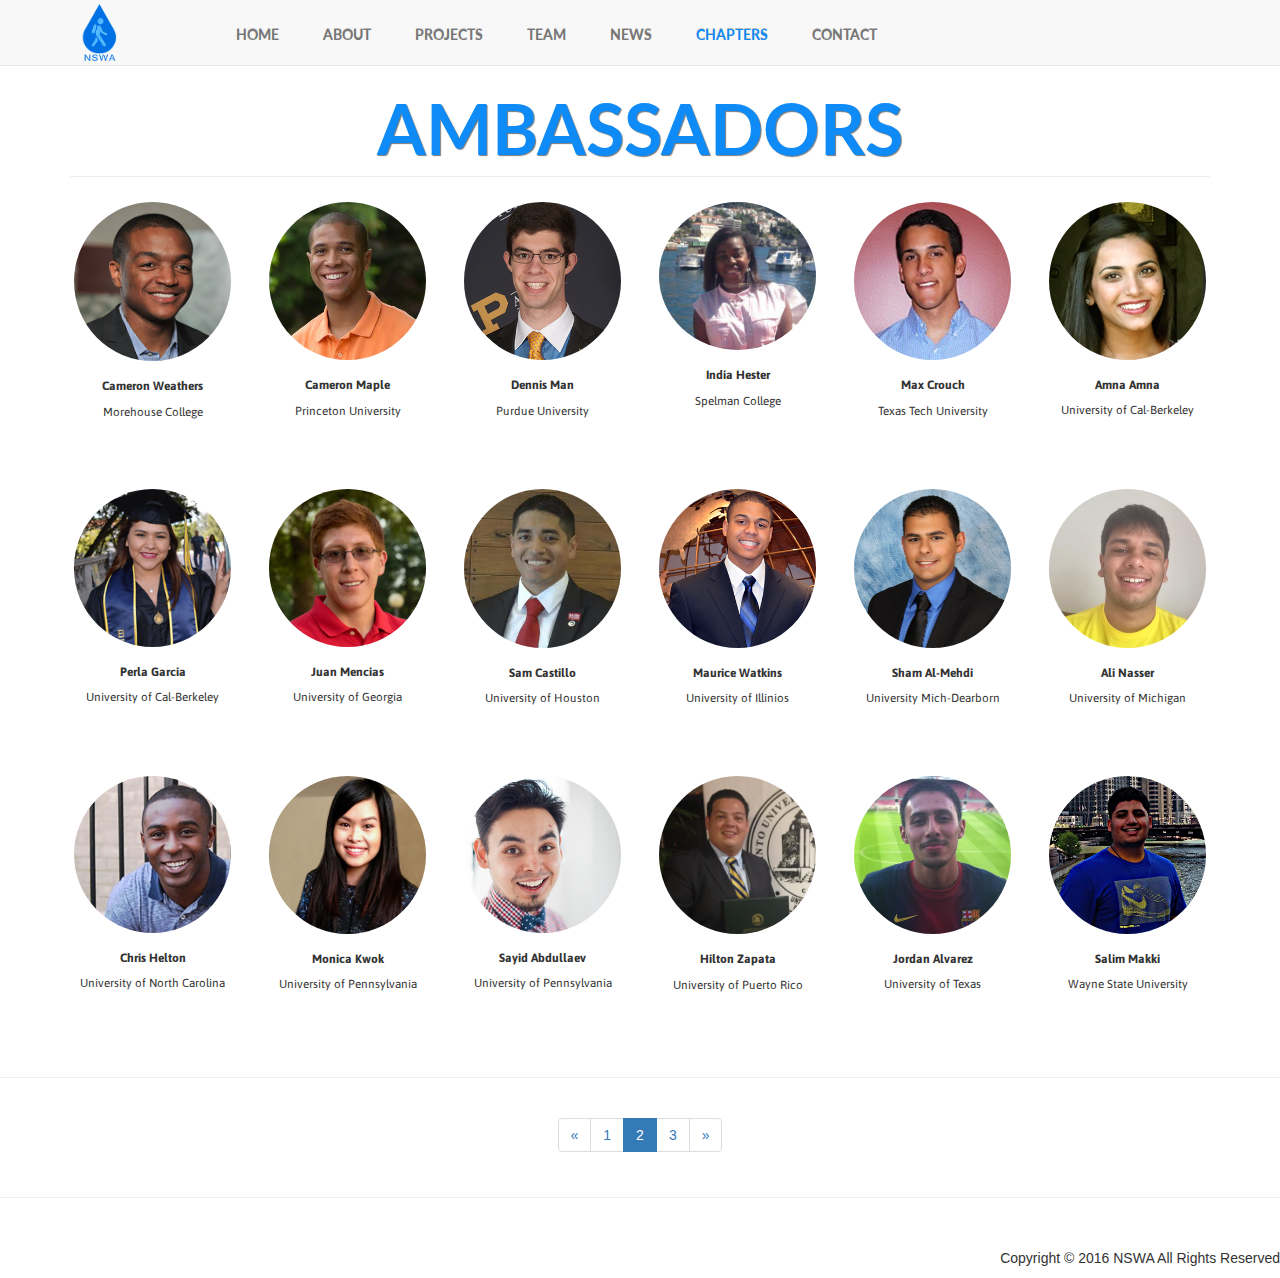
<file: chapters2.html>
﻿<!DOCTYPE html>
<html lang="en">

<head>

    <meta charset="utf-8">
    <meta http-equiv="X-UA-Compatible" content="IE=edge">
    <meta name="viewport" content="width=device-width, initial-scale=1">
    <meta name="description" content="">
    <meta name="author" content="">

    <title>NSWA</title>

    <!-- Bootstrap Core CSS -->
    <link href="css/bootstrap.min.css" rel="stylesheet">

    <!-- Custom CSS -->
    <link href="css/modern-business.css" rel="stylesheet">
    <link href="css/landing.css" rel="stylesheet" />
    <link href="css/chapters.css" rel="stylesheet" />
    <!-- Custom Fonts -->
    <link href="font-awesome/css/font-awesome.min.css" rel="stylesheet" type="text/css">
    <link href='https://fonts.googleapis.com/css?family=Open+Sans' rel='stylesheet' type='text/css'>
    <link href='https://fonts.googleapis.com/css?family=Asap' rel='stylesheet' type='text/css'>
    <link href="http://fonts.googleapis.com/css?family=Lato&amp;subset=latin,latin-ext" media="screen" rel="stylesheet" type="text/css">
    <!-- HTML5 Shim and Respond.js IE8 support of HTML5 elements and media queries -->
    <!-- WARNING: Respond.js doesn't work if you view the page via file:// -->
    <!--[if lt IE 9]>
        <script src="https://oss.maxcdn.com/libs/html5shiv/3.7.0/html5shiv.js"></script>
        <script src="https://oss.maxcdn.com/libs/respond.js/1.4.2/respond.min.js"></script>
    <![endif]-->

</head>

<body>

    <!-- Navigation -->
    <header>
        <nav class="navbar navbar-default navbar-fixed-top" role="navigation">
            <div class="container">
                <!-- Brand and toggle get grouped for better mobile display -->
                <div class="navbar-header">
                    <button type="button" class="navbar-toggle" data-toggle="collapse" data-target="#bs-example-navbar-collapse-1">
                        <span class="sr-only">Toggle navigation</span>
                        <span class="icon-bar"></span>
                        <span class="icon-bar"></span>
                        <span class="icon-bar"></span>
                    </button>
                    <a class="pull-left visible-md visible-xs visible-lg" href="index.html">
                        <img class="logo" alt="NSWA" src="img/logo.png" />
                    </a>
                </div>
                <!-- Collect the nav links, forms, and other content for toggling -->
                <div class="collapse navbar-collapse" id="bs-example-navbar-collapse-1">
                    <ul class="nav navbar-nav navbar-default">
                        <li>
                            <a href="index.html">HOME</a>
                        </li>
                        <li>
                            <a href="about.html">ABOUT</a>
                        </li>
                        <li>
                            <a href="projects.html">PROJECTS</a>
                        </li>
                        <li>
                            <a href="team.html">TEAM</a>
                        </li>
                        <li>
                            <a href="news.html">NEWS</a>
                        </li>
                        <li>
                            <a style="color:#0e8bf6;" href="chapters.html">CHAPTERS</a>
                        </li>
                        <li>
                            <a href="contact.html">CONTACT</a>
                        </li>
                    </ul>
                </div>
                <!-- /.navbar-collapse -->
            </div>
            <!-- /.container -->
        </nav>
    </header>

    <!-- Page Content -->
    <div class="container">

        <!-- Page Heading -->
        <div class="row">
            <div class="col-lg-12 visible-lg visible-md visible-sm">
                <h1 style="color:#0E8BF6" class="page-header titlefont">
                    AMBASSADORS
                </h1>
            </div>
            <div class="col-xs-12 visible-xs">
                <h1 style="color:#0E8BF6" class="smallTitleFont">
                    AMBASSADORS
                </h1>
            </div>
        </div>


        <!-- Ambassadors Row 4 -->
        <div class="row list-group">
            <!-- ITEM 1-->
            <div class="col-xs-6 col-sm-4 col-md-2 thumbnail" style="border-color:transparent;">
                <img class="img-responsive img-circle img-hover" style="height: 100%; width: 85%" ; src="img/Ambassadors/0401.png" alt="AmbassadorHeadshot">
                <div class="caption text-center">
                    <h6 id="name">Cameron Weathers</h6>
                    <p id="college">Morehouse College</p>
                </div>
                <a href="https://www.linkedin.com/in/cameronweathers">
                    <div class="arise">
                        <div style="height:6.5em"></div>
                        <p class="text-center">
                            <i class="text-center fa fa-linkedin fa-2x"></i>
                        </p>
                    </div>
                </a>
            </div>
            <!-- END ITEM 1-->
            <!-- ITEM 2-->
            <div class="col-xs-6 col-sm-4 col-md-2 thumbnail" style="border-color:transparent;">
                <img class="img-responsive img-circle img-hover" style="height: 100%; width: 85%" ; src="img/Ambassadors/0402.png" alt="AmbassadorHeadshot">
                <div class="caption text-center">
                    <h6 id="name">Cameron Maple</h6>
                    <p id="college">Princeton University</p>
                </div>
                <a href="https://www.linkedin.com/in/cameronamaple">
                    <div class="arise">
                        <div style="height:6.5em"></div>
                        <p class="text-center">
                            <i class="text-center fa fa-linkedin fa-2x"></i>
                        </p>
                    </div>
                </a>
            </div>
            <!-- END ITEM 2-->
            <!-- ITEM 3-->
            <div class="col-xs-6 col-sm-4 col-md-2 thumbnail" style="border-color:transparent;">
                <img class="img-responsive img-circle img-hover" style="height: 100%; width: 85%" ; src="img/Ambassadors/0403.png" alt="AmbassadorHeadshot">
                <div class="caption text-center">
                    <h6 id="name">Dennis Man</h6>
                    <p id="college">Purdue University</p>
                </div>
                <a href="https://www.linkedin.com/in/dennisman">
                    <div class="arise">
                        <div style="height:6.5em"></div>
                        <p class="text-center">
                            <i class="text-center fa fa-linkedin fa-2x"></i>
                        </p>
                    </div>
                </a>
            </div>
            <!-- END ITEM 3-->
            <!-- ITEM 4-->
            <div class="col-xs-6 col-sm-4 col-md-2 thumbnail" style="border-color:transparent;">
                <img class="img-responsive img-circle img-hover" style="height: 100%; width: 85%" ; src="img/Ambassadors/0404.jpg" alt="AmbassadorHeadshot">
                <div class="caption text-center">
                    <h6 id="name">India Hester</h6>
                    <p id="college">Spelman College</p>
                </div>
                <a href="https://www.linkedin.com/in/india-hester-1a257144">
                    <div class="arise">
                        <div style="height:6.5em"></div>
                        <p class="text-center">
                            <i class="text-center fa fa-linkedin fa-2x"></i>
                        </p>
                    </div>
                </a>
            </div>
            <!-- END ITEM 4-->
            <!-- ITEM 5-->
            <div class="col-xs-6 col-sm-4 col-md-2 thumbnail" style="border-color:transparent;">
                <img class="img-responsive img-circle img-hover" style="height: 100%; width: 85%" ; src="img/Ambassadors/0405.png" alt="AmbassadorHeadshot">
                <div class="caption text-center">
                    <h6 id="name">Max Crouch</h6>
                    <p id="college">Texas Tech University</p>
                </div>
                <a href="https://www.linkedin.com/in/maxcrouch">
                    <div class="arise">
                        <div style="height:6.5em"></div>
                        <p class="text-center">
                            <i class="text-center fa fa-linkedin fa-2x"></i>
                        </p>
                    </div>
                </a>
            </div>
            <!-- END ITEM 5-->
            <!-- ITEM 6-->
            <div class="col-xs-6 col-sm-4 col-md-2 thumbnail" style="border-color:transparent;">
                <img class="img-responsive img-circle img-hover" style="height: 100%; width: 85%" ; src="img/Ambassadors/0406.png" alt="AmbassadorHeadshot">
                <div class="caption text-center">
                    <h6 id="name">Amna Amna</h6>
                    <p id="college">University of Cal-Berkeley</p>
                </div>
                <a href="https://www.linkedin.com/in/amna23">
                    <div class="arise">
                        <div style="height:6.5em"></div>
                        <p class="text-center">
                            <i class="text-center fa fa-linkedin fa-2x"></i>
                        </p>
                    </div>
                </a>
            </div>
            <!-- END ITEM 6-->
        </div>

        <!-- Ambassadors Row 5-->
        <div class="row list-group">
            <!-- ITEM 1-->
            <div class="col-xs-6 col-sm-4 col-md-2 thumbnail" style="border-color:transparent;">
                <img class="img-responsive img-circle img-hover" style="height: 100%; width: 85%" ; src="img/Ambassadors/0501.png" alt="AmbassadorHeadshot">
                <div class="caption text-center">
                    <h6 id="name">Perla Garcia</h6>
                    <p id="college">University of Cal-Berkeley</p>
                </div>
                <a href="https://www.linkedin.com/in/perlagarciagutierrez">
                    <div class="arise">
                        <div style="height:6.5em"></div>
                        <p class="text-center">
                            <i class="text-center fa fa-linkedin fa-2x"></i>
                        </p>
                    </div>
                </a>
            </div>
            <!-- END ITEM 1-->
            <!-- ITEM 2-->
            <div class="col-xs-6 col-sm-4 col-md-2 thumbnail" style="border-color:transparent;">
                <img class="img-responsive img-circle img-hover" style="height: 100%; width: 85%" ; src="img/Ambassadors/0502.jpg" alt="AmbassadorHeadshot">
                <div class="caption text-center">
                    <h6 id="name">Juan Mencias</h6>
                    <p id="college">University of Georgia</p>
                </div>
                <a href="https://www.linkedin.com/in/jmencias">
                    <div class="arise">
                        <div style="height:6.5em"></div>
                        <p class="text-center">
                            <i class="text-center fa fa-linkedin fa-2x"></i>
                        </p>
                    </div>
                </a>
            </div>
            <!-- END ITEM 2-->
            <!-- ITEM 3-->
            <div class="col-xs-6 col-sm-4 col-md-2 thumbnail" style="border-color:transparent;">
                <img class="img-responsive img-circle img-hover" style="height: 100%; width: 85%" ; src="img/Ambassadors/0503.png" alt="AmbassadorHeadshot">
                <div class="caption text-center">
                    <h6 id="name">Sam Castillo</h6>
                    <p id="college">University of Houston</p>
                </div>
                <a href="https://www.linkedin.com/in/samuelcastillo1">
                    <div class="arise">
                        <div style="height:6.5em"></div>
                        <p class="text-center">
                            <i class="text-center fa fa-linkedin fa-2x"></i>
                        </p>
                    </div>
                </a>
            </div>
            <!-- END ITEM 3-->
            <!-- ITEM 4-->
            <div class="col-xs-6 col-sm-4 col-md-2 thumbnail" style="border-color:transparent;">
                <img class="img-responsive img-circle img-hover" style="height: 100%; width: 85%" ; src="img/Ambassadors/0504.png" alt="AmbassadorHeadshot">
                <div class="caption text-center">
                    <h6 id="name">Maurice Watkins</h6>
                    <p id="college">University of Illinios</p>
                </div>
                <a href="https://www.linkedin.com/in/maurice-watkins-73aa1991">
                    <div class="arise">
                        <div style="height:6.5em"></div>
                        <p class="text-center">
                            <i class="text-center fa fa-linkedin fa-2x"></i>
                        </p>
                    </div>
                </a>
            </div>
            <!-- END ITEM 4-->
            <!-- ITEM 5-->
            <div class="col-xs-6 col-sm-4 col-md-2 thumbnail" style="border-color:transparent;">
                <img class="img-responsive img-circle img-hover" style="height: 100%; width: 85%" ; src="img/Ambassadors/0505.png" alt="AmbassadorHeadshot">
                <div class="caption text-center">
                    <h6 id="name">Sham Al-Mehdi</h6>
                    <p id="college">University Mich-Dearborn</p>
                </div>
                <a href="">
                    <div class="arise">
                        <div style="height:6.5em"></div>
                        <p class="text-center">
                            <i class="text-center"></i>
                        </p>
                    </div>
                </a>
            </div>
            <!-- END ITEM 5-->
            <!-- ITEM 6-->
            <div class="col-xs-6 col-sm-4 col-md-2 thumbnail" style="border-color:transparent;">
                <img class="img-responsive img-circle img-hover" style="height: 100%; width: 85%" ; src="img/Ambassadors/0506.png" alt="AmbassadorHeadshot">
                <div class="caption text-center">
                    <h6 id="name">Ali Nasser</h6>
                    <p id="college">University of Michigan</p>
                </div>
                <a href="https://twitter.com/AliNass12">
                    <div class="arise">
                        <div style="height:6.5em"></div>
                        <p class="text-center">
                            <i class="text-center fa fa-twitter fa-2x"></i>
                        </p>
                    </div>
                </a>
            </div>
            <!-- END ITEM 6-->
        </div>

        <!-- Ambassadors Row 6-->
        <div class="row list-group">
            <!-- ITEM 1-->
            <div class="col-xs-6 col-sm-4 col-md-2 thumbnail" style="border-color:transparent;">
                <img class="img-responsive img-circle img-hover" style="height: 100%; width: 85%" ; src="img/Ambassadors/0601.png" alt="AmbassadorHeadshot">
                <div class="caption text-center">
                    <h6 id="name">Chris Helton</h6>
                    <p id="college">University of North Carolina</p>
                </div>
                <a href="https://www.linkedin.com/in/chrisjhelton">
                    <div class="arise">
                        <div style="height:6.5em"></div>
                        <p class="text-center">
                            <i class="text-center fa fa-linkedin fa-2x"></i>
                        </p>
                    </div>
                </a>
            </div>
            <!-- END ITEM 1-->
            <!-- ITEM 2-->
            <div class="col-xs-6 col-sm-4 col-md-2 thumbnail" style="border-color:transparent;">
                <img class="img-responsive img-circle img-hover" style="height: 100%; width: 85%" ; src="img/Ambassadors/0602.jpg" alt="AmbassadorHeadshot">
                <div class="caption text-center">
                    <h6 id="name">Monica Kwok</h6>
                    <p id="college">University of Pennsylvania</p>
                </div>
                <a href="https://www.linkedin.com/in/monikwok">
                    <div class="arise">
                        <div style="height:6.5em"></div>
                        <p class="text-center">
                            <i class="text-center fa fa-linkedin fa-2x"></i>
                        </p>
                    </div>
                </a>
            </div>
            <!-- END ITEM 2-->
            <!-- ITEM 3-->
            <div class="col-xs-6 col-sm-4 col-md-2 thumbnail" style="border-color:transparent;">
                <img class="img-responsive img-circle img-hover" style="height: 100%; width: 85%" ; src="img/Ambassadors/0603.png" alt="AmbassadorHeadshot">
                <div class="caption text-center">
                    <h6 id="name">Sayid Abdullaev</h6>
                    <p id="college">University of Pennsylvania</p>
                </div>
                <a href="https://www.linkedin.com/in/sayid-abdullaev-821371a1">
                    <div class="arise">
                        <div style="height:6.5em"></div>
                        <p class="text-center">
                            <i class="text-center fa fa-linkedin fa-2x"></i>
                        </p>
                    </div>
                </a>
            </div>
            <!-- END ITEM 3-->
            <!-- ITEM 4-->
            <div class="col-xs-6 col-sm-4 col-md-2 thumbnail" style="border-color:transparent;">
                <img class="img-responsive img-circle img-hover" style="height: 100%; width: 85%" ; src="img/Ambassadors/0604.png" alt="AmbassadorHeadshot">
                <div class="caption text-center">
                    <h6 id="name">Hilton Zapata</h6>
                    <p id="college">University of Puerto Rico</p>
                </div>
                <a href="https://pr.linkedin.com/in/hilton-zapata-b273597b">
                    <div class="arise">
                        <div style="height:6.5em"></div>
                        <p class="text-center">
                            <i class="text-center fa fa-linkedin fa-2x"></i>
                        </p>
                    </div>
                </a>
            </div>
            <!-- END ITEM 4-->
            <!-- ITEM 5-->
            <div class="col-xs-6 col-sm-4 col-md-2 thumbnail" style="border-color:transparent;">
                <img class="img-responsive img-circle img-hover" style="height: 100%; width: 85%" ; src="img/Ambassadors/0605.png" alt="AmbassadorHeadshot">
                <div class="caption text-center">
                    <h6 id="name">Jordan Alvarez</h6>
                    <p id="college">University of Texas</p>
                </div>
                <a href="https://www.linkedin.com/in/jordan-alvarez-61776a59">
                    <div class="arise">
                        <div style="height:6.5em"></div>
                        <p class="text-center">
                            <i class="text-center fa fa-linkedin fa-2x"></i>
                        </p>
                    </div>
                </a>
            </div>
            <!-- END ITEM 5-->
            <!-- ITEM 6-->
            <div class="col-xs-6 col-sm-4 col-md-2 thumbnail" style="border-color:transparent;">
                <img class="img-responsive img-circle img-hover" style="height: 100%; width: 85%" ; src="img/Ambassadors/0606.png" alt="AmbassadorHeadshot">
                <div class="caption text-center">
                    <h6 id="name">Salim Makki</h6>
                    <p id="college">Wayne State University</p>
                </div>
                <a href="https://www.linkedin.com/in/salimmakki">
                    <div class="arise">
                        <div style="height:6.5em"></div>
                        <p class="text-center">
                            <i class="text-center fa fa-linkedin fa-2x"></i>
                        </p>
                    </div>
                </a>
            </div>
            <!-- END ITEM 6-->
        </div>

        </div>








        <hr>

        <!-- Pagination -->
        <div class="row text-center">
            <div class="col-lg-12">
                <ul class="pagination">
                    <li>
                        <a href="chapters.html">&laquo;</a>
                    </li>
                    <li>
                        <a href="chapters.html">1</a>
                    </li>
                    <li class="active">
                        <a href="chapters2.html">2</a>
                    </li>
                    <li>
                        <a href="chapters3.html">3</a>
                    </li>
                    <li>
                        <a href="chapters3.html">&raquo;</a>
                    </li>
                </ul>
            </div>
        </div>
        <!-- /.row -->

        <hr>

        <!-- Footer -->
        <footer>
            <div class="row">
                <div class="col-lg-12 text-right">
                    <p>Copyright &copy; 2016 NSWA All Rights Reserved</p>
                </div>
            </div>
        </footer>

        <!-- /.container -->
        <!-- jQuery -->
        <script src="js/jquery.js"></script>

        <!-- Bootstrap Core JavaScript -->
        <script src="js/bootstrap.min.js"></script>


        <script type="text/javascript">
        $(document).ready(function () {

            $("[rel='tooltip']").tooltip();

            $('.thumbnail').hover(
                function () {
                    $(this).find('.arise').fadeIn(250); //.fadeIn(250)
                },
                function () {
                    $(this).find('.arise').fadeOut(205); //.fadeOut(205)
                }
            );

        });
        </script>




        <!-- Fully working script-->
        <!--<script type="text/javascript">
            $(document).ready(function () {

                $("[rel='tooltip']").tooltip();

                $('.thumbnail').hover(
                    function () {
                        $(this).find('.arise').slideDown(250); //.fadeIn(250)
                    },
                    function () {
                        $(this).find('.arise').slideUp(250); //.fadeOut(205)
                    }
                );
            });
        </script>-->
        <!--<script type="text/javascript">
            $(document).ready(function () {

                $("[rel='tooltip']").tooltip();

                $('#hover-cap-4col .thumbnail').hover(
                    function () {
                        $(this).find('.caption').slideDown(250); //.fadeIn(250)
                    },
                    function () {
                        $(this).find('.caption').slideUp(250); //.fadeOut(205)
                    }
                );

            });
        </script>-->


</body>

</html>
</file>
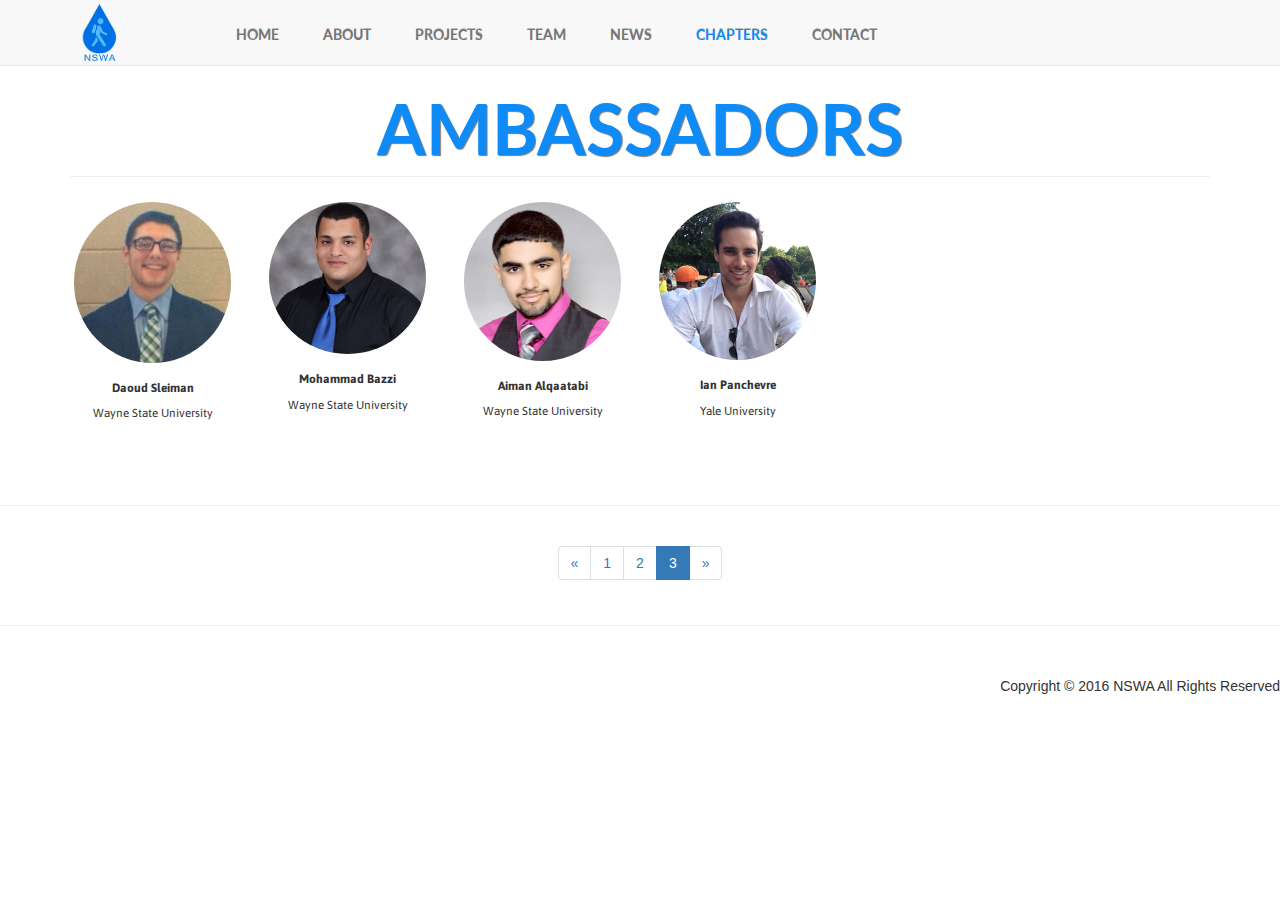
<file: chapters3.html>
﻿<!DOCTYPE html>
<html lang="en">

<head>

    <meta charset="utf-8">
    <meta http-equiv="X-UA-Compatible" content="IE=edge">
    <meta name="viewport" content="width=device-width, initial-scale=1">
    <meta name="description" content="">
    <meta name="author" content="">

    <title>NSWA</title>

    <!-- Bootstrap Core CSS -->
    <link href="css/bootstrap.min.css" rel="stylesheet">

    <!-- Custom CSS -->
    <link href="css/modern-business.css" rel="stylesheet">
    <link href="css/landing.css" rel="stylesheet" />
    <link href="css/chapters.css" rel="stylesheet" />
    <!-- Custom Fonts -->
    <link href="font-awesome/css/font-awesome.min.css" rel="stylesheet" type="text/css">
    <link href='https://fonts.googleapis.com/css?family=Open+Sans' rel='stylesheet' type='text/css'>
    <link href='https://fonts.googleapis.com/css?family=Asap' rel='stylesheet' type='text/css'>
    <link href="http://fonts.googleapis.com/css?family=Lato&amp;subset=latin,latin-ext" media="screen" rel="stylesheet" type="text/css">
    <!-- HTML5 Shim and Respond.js IE8 support of HTML5 elements and media queries -->
    <!-- WARNING: Respond.js doesn't work if you view the page via file:// -->
    <!--[if lt IE 9]>
        <script src="https://oss.maxcdn.com/libs/html5shiv/3.7.0/html5shiv.js"></script>
        <script src="https://oss.maxcdn.com/libs/respond.js/1.4.2/respond.min.js"></script>
    <![endif]-->

</head>

<body>

    <!-- Navigation -->
    <header>
        <nav class="navbar navbar-default navbar-fixed-top" role="navigation">
            <div class="container">
                <!-- Brand and toggle get grouped for better mobile display -->
                <div class="navbar-header">
                    <button type="button" class="navbar-toggle" data-toggle="collapse" data-target="#bs-example-navbar-collapse-1">
                        <span class="sr-only">Toggle navigation</span>
                        <span class="icon-bar"></span>
                        <span class="icon-bar"></span>
                        <span class="icon-bar"></span>
                    </button>
                    <a class="pull-left visible-md visible-xs visible-lg" href="index.html">
                        <img class="logo" alt="NSWA" src="img/logo.png" />
                    </a>
                </div>
                <!-- Collect the nav links, forms, and other content for toggling -->
                <div class="collapse navbar-collapse" id="bs-example-navbar-collapse-1">
                    <ul class="nav navbar-nav navbar-default">
                        <li>
                            <a href="index.html">HOME</a>
                        </li>
                        <li>
                            <a href="about.html">ABOUT</a>
                        </li>
                        <li>
                            <a href="projects.html">PROJECTS</a>
                        </li>
                        <li>
                            <a href="team.html">TEAM</a>
                        </li>
                        <li>
                            <a href="news.html">NEWS</a>
                        </li>
                        <li>
                            <a style="color:#0e8bf6;" href="chapters.html">CHAPTERS</a>
                        </li>
                        <li>
                            <a href="contact.html">CONTACT</a>
                        </li>
                    </ul>
                </div>
                <!-- /.navbar-collapse -->
            </div>
            <!-- /.container -->
        </nav>
    </header>

    <!-- Page Content -->
    <div class="container">

        <!-- Page Heading -->
        <div class="row">
            <div class="col-lg-12 visible-lg visible-md visible-sm">
                <h1 style="color:#0E8BF6" class="page-header titlefont">
                    AMBASSADORS
                </h1>
            </div>
            <div class="col-xs-12 visible-xs">
                <h1 style="color:#0E8BF6" class="smallTitleFont">
                    AMBASSADORS
                </h1>
            </div>
        </div>

        <!-- Ambassadors Row 7-->
        <div class="row list-group">
            <!-- ITEM 1-->
            <div class="col-xs-6 col-sm-4 col-md-2 thumbnail" style="border-color:transparent;">
                <img class="img-responsive img-circle img-hover" style="height: 100%; width: 85%" ; src="img/Ambassadors/0701.jpg" alt="AmbassadorHeadshot">
                <div class="caption text-center">
                    <h6 id="name">Daoud Sleiman</h6>
                    <p id="college">Wayne State University</p>
                </div>
                <a href="">
                    <div class="arise">
                        <div style="height:6.5em"></div>
                        <p class="text-center">
                            <i class="text-center"></i>
                        </p>
                    </div>
                </a>
            </div>
            <!-- END ITEM 1-->
            <!-- ITEM 2-->
            <div class="col-xs-6 col-sm-4 col-md-2 thumbnail" style="border-color:transparent;">
                <img class="img-responsive img-circle img-hover" style="height: 100%; width: 85%" ; src="img/Ambassadors/0702.png" alt="AmbassadorHeadshot">
                <div class="caption text-center">
                    <h6 id="name">Mohammad Bazzi</h6>
                    <p id="college">Wayne State University</p>
                </div>
                <a href="https://twitter.com/Bazzi_77">
                    <div class="arise">
                        <div style="height:6.5em"></div>
                        <p class="text-center">
                            <i class="text-center fa fa-twitter fa-2x"></i>
                        </p>
                    </div>
                </a>
            </div>
            <!-- END ITEM 2-->
            <!-- ITEM 3-->
            <div class="col-xs-6 col-sm-4 col-md-2 thumbnail" style="border-color:transparent;">
                <img class="img-responsive img-circle img-hover" style="height: 100%; width: 85%" ; src="img/Ambassadors/0703.png" alt="AmbassadorHeadshot">
                <div class="caption text-center">
                    <h6 id="name">Aiman Alqaatabi</h6>
                    <p id="college">Wayne State University</p>
                </div>
                <a href="https://mobile.twitter.com/aimanalqaatabi">
                    <div class="arise">
                        <div style="height:6.5em"></div>
                        <p class="text-center">
                            <i class="text-center fa fa-twitter fa-2x"></i>
                        </p>
                    </div>
                </a>
            </div>
            <!-- END ITEM 3-->
            <!-- ITEM 4-->
            <div class="col-xs-6 col-sm-4 col-md-2 thumbnail" style="border-color:transparent;">
                <img class="img-responsive img-circle img-hover" style="height: 100%; width: 85%" ; src="img/Ambassadors/0704.jpg" alt="AmbassadorHeadshot">
                <div class="caption text-center">
                    <h6 id="name">Ian Panchevre</h6>
                    <p id="college">Yale University</p>
                </div>
                <a href="https://www.linkedin.com/in/ianpanchevre">
                    <div class="arise">
                        <div style="height:6.5em"></div>
                        <p class="text-center">
                            <i class="text-center fa fa-linkedin fa-2x"></i>
                        </p>
                    </div>
                </a>
            </div>
            <!-- END ITEM 4-->
            </div>







</div>


        <hr>

        <!-- Pagination -->
        <div class="row text-center">
            <div class="col-lg-12">
                <ul class="pagination">
                    <li>
                        <a href="chapters.html">&laquo;</a>
                    </li>
                    <li>
                        <a href="chapters.html">1</a>
                    </li>
                    <li>
                        <a href="chapters2.html">2</a>
                    </li>
                    <li class="active">
                        <a href="chapters3.html">3</a>
                    </li>
                    <li>
                        <a href="chapters3.html">&raquo;</a>
                    </li>
                </ul>
            </div>
        </div>
        <!-- /.row -->

        <hr>

        <!-- Footer -->
        <footer>
            <div class="row">
                <div class="col-lg-12 text-right">
                    <p>Copyright &copy; 2016 NSWA All Rights Reserved</p>
                </div>
            </div>
        </footer>

        <!-- /.container -->
        <!-- jQuery -->
        <script src="js/jquery.js"></script>

        <!-- Bootstrap Core JavaScript -->
        <script src="js/bootstrap.min.js"></script>


        <script type="text/javascript">
        $(document).ready(function () {

            $("[rel='tooltip']").tooltip();

            $('.thumbnail').hover(
                function () {
                    $(this).find('.arise').fadeIn(250); //.fadeIn(250)
                },
                function () {
                    $(this).find('.arise').fadeOut(205); //.fadeOut(205)
                }
            );

        });
        </script>




        <!-- Fully working script-->
        <!--<script type="text/javascript">
            $(document).ready(function () {

                $("[rel='tooltip']").tooltip();

                $('.thumbnail').hover(
                    function () {
                        $(this).find('.arise').slideDown(250); //.fadeIn(250)
                    },
                    function () {
                        $(this).find('.arise').slideUp(250); //.fadeOut(205)
                    }
                );
            });
        </script>-->
        <!--<script type="text/javascript">
            $(document).ready(function () {

                $("[rel='tooltip']").tooltip();

                $('#hover-cap-4col .thumbnail').hover(
                    function () {
                        $(this).find('.caption').slideDown(250); //.fadeIn(250)
                    },
                    function () {
                        $(this).find('.caption').slideUp(250); //.fadeOut(205)
                    }
                );

            });
        </script>-->


</body>

</html>
</file>
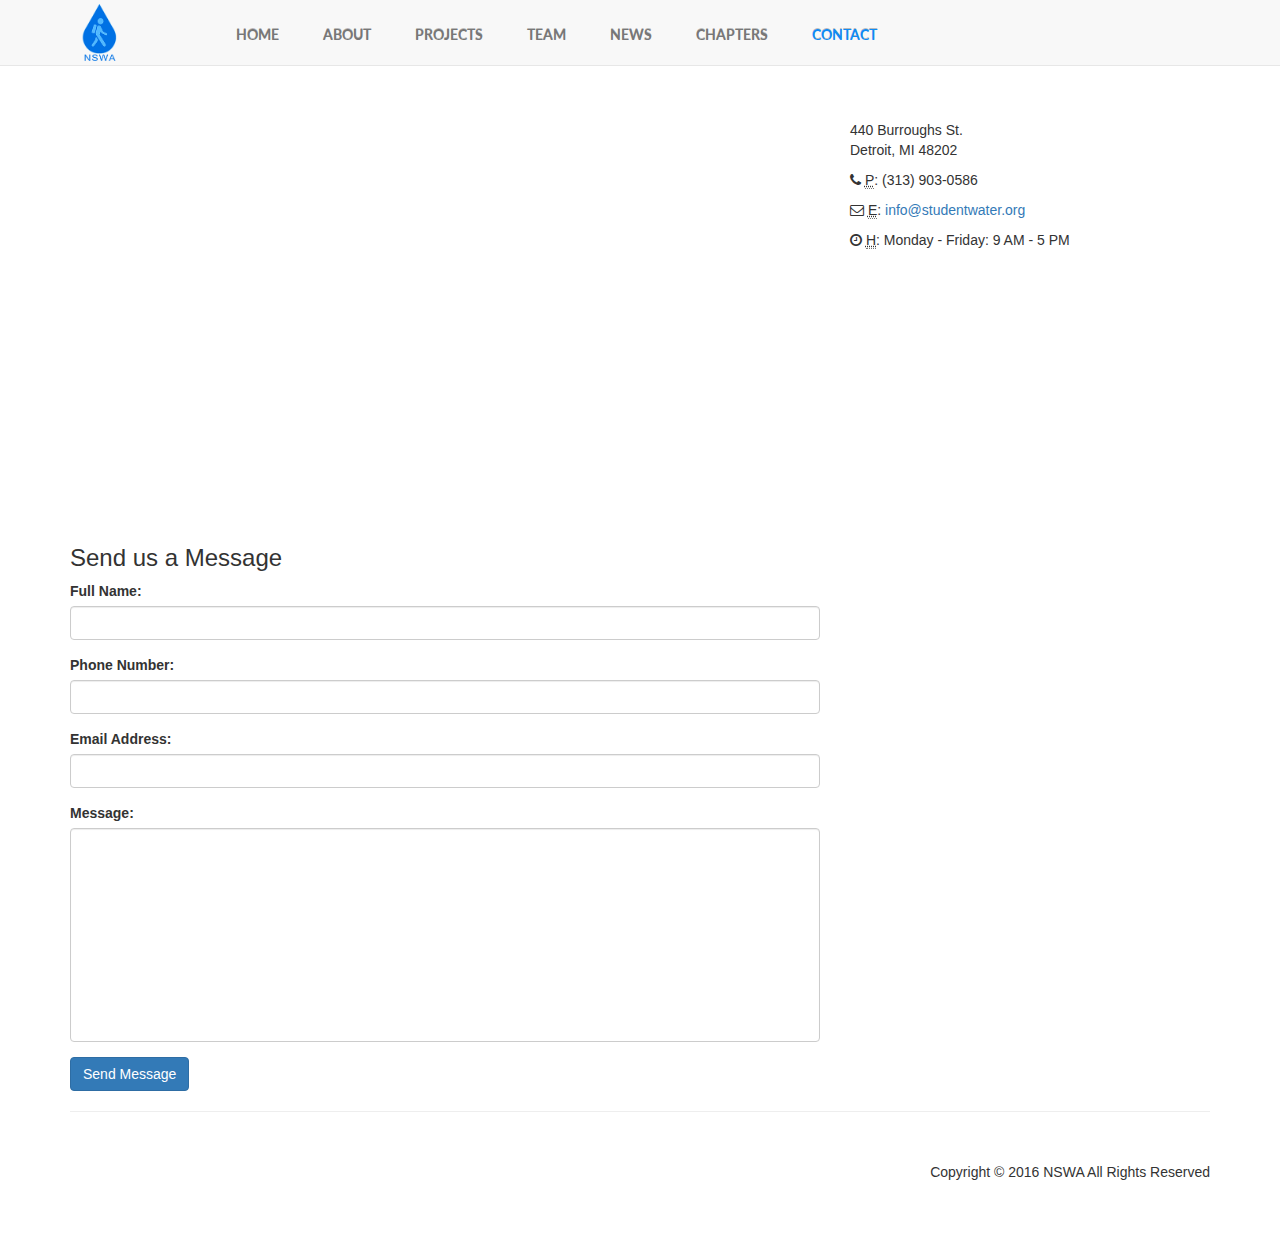
<file: contact.html>
﻿<!DOCTYPE html>
<html lang="en">

<head>

    <meta charset="utf-8">
    <meta http-equiv="X-UA-Compatible" content="IE=edge">
    <meta name="viewport" content="width=device-width, initial-scale=1">
    <meta name="description" content="">
    <meta name="author" content="">

    <title>NSWA</title>

    <!-- Bootstrap Core CSS -->
    <link href="css/bootstrap.min.css" rel="stylesheet">

    <!-- Custom CSS -->
    <link href="css/modern-business.css" rel="stylesheet">

    <!-- Custom Fonts -->
    <link href="font-awesome/css/font-awesome.min.css" rel="stylesheet" type="text/css">
    <link href="http://fonts.googleapis.com/css?family=Lato&amp;subset=latin,latin-ext" media="screen" rel="stylesheet" type="text/css">

    <!-- HTML5 Shim and Respond.js IE8 support of HTML5 elements and media queries -->
    <!-- WARNING: Respond.js doesn't work if you view the page via file:// -->
    <!--[if lt IE 9]>
        <script src="https://oss.maxcdn.com/libs/html5shiv/3.7.0/html5shiv.js"></script>
        <script src="https://oss.maxcdn.com/libs/respond.js/1.4.2/respond.min.js"></script>
    <![endif]-->

</head>

<body>

    <!-- Navigation -->
    <header>
        <nav class="navbar navbar-default navbar-fixed-top" role="navigation">
            <div class="container">
                <!-- Brand and toggle get grouped for better mobile display -->
                <div class="navbar-header">
                    <button type="button" class="navbar-toggle" data-toggle="collapse" data-target="#bs-example-navbar-collapse-1">
                        <span class="sr-only">Toggle navigation</span>
                        <span class="icon-bar"></span>
                        <span class="icon-bar"></span>
                        <span class="icon-bar"></span>
                    </button>
                    <a class="pull-left visible-md visible-xs visible-lg" href="index.html">
                        <img class="logo" alt="NSWA" src="img/logo.png" />
                    </a>
                </div>
                <!-- Collect the nav links, forms, and other content for toggling -->
                <div class="collapse navbar-collapse" id="bs-example-navbar-collapse-1">
                    <ul class="nav navbar-nav navbar-default">
                        <li>
                            <a href="index.html">HOME</a>
                        </li>
                        <li>
                            <a href="about.html">ABOUT</a>
                        </li>
                        <li>
                            <a href="projects.html">PROJECTS</a>
                        </li>
                        <li>
                            <a href="team.html">TEAM</a>
                        </li>
                        <li>
                            <a href="news.html">NEWS</a>
                        </li>
                        <li>
                            <a href="chapters.html">CHAPTERS</a>
                        </li>
                        <li>
                            <a style="color:#0e8bf6;" href="contact.html">CONTACT</a>
                        </li>
                    </ul>
                </div>
                <!-- /.navbar-collapse -->
            </div>
            <!-- /.container -->
        </nav>
    </header>

    <!-- Page Content -->
    <div class="container">
        <div class="row" style="height:5em"></div>

        <!-- Page Heading/Breadcrumbs -->
        <!--<div class="row">
            <div class="col-lg-12">
                <h1 class="page-header">Contact
                    <small>Subheading</small>
                </h1>
                <ol class="breadcrumb">
                    <li><a href="index.html">Home</a>
                    </li>
                    <li class="active">Contact</li>
                </ol>
            </div>
        </div>-->
        <!-- /.row -->
        <!-- Content Row -->
        <div class="row">
            <!-- Map Column -->
            <div class="col-md-8">
                <!-- Embedded Google Map -->
                <iframe width="100%"
                        height="400"
                        frameborder="0" style="border:0"
                        src="https://www.google.com/maps/embed/v1/place?key=AIzaSyCFok4k3CHJ9AzqlyNEyHCn33PTM--Pgt4
    &q=440+Burroughs+St%2C+Detroit%2C+MI+48202" allowfullscreen></iframe>
            </div>

            <!-- Contact Details Column -->
            <div class="col-md-4">
                <!--<h3>Contact Details</h3>-->
                <p>
                    440 Burroughs St.<br>Detroit, MI 48202<br>
                </p>
                <p>
                    <i class="fa fa-phone"></i>
                    <abbr title="Phone">P</abbr>: (313) 903-0586
                </p>
                <p>
                    <i class="fa fa-envelope-o"></i>
                    <abbr title="Email">E</abbr>: <a href="mailto:info@studentwater.org">info@studentwater.org</a>
                </p>
                <p>
                    <i class="fa fa-clock-o"></i>
                    <abbr title="Hours">H</abbr>: Monday - Friday: 9 AM - 5 PM
                </p>
                <!--<ul class="list-unstyled list-inline list-social-icons">
                    <li>
                        <a href="#"><i class="fa fa-facebook-square fa-2x"></i></a>
                    </li>
                    <li>
                        <a href="#"><i class="fa fa-linkedin-square fa-2x"></i></a>
                    </li>
                    <li>
                        <a href="#"><i class="fa fa-twitter-square fa-2x"></i></a>
                    </li>
                    <li>
                        <a href="#"><i class="fa fa-google-plus-square fa-2x"></i></a>
                    </li>
                </ul>-->
            </div>
        </div>
        <div class="row">

        </div>
        <!-- /.row -->
        <!-- Contact Form -->
        <!-- In order to set the email address and subject line for the contact form go to the bin/contact_me.php file. -->
        <div class="row">
            <div class="col-md-8">
                <h3>Send us a Message</h3>
                <form name="sentMessage" id="contactForm" novalidate>
                    <div class="control-group form-group">
                        <div class="controls">
                            <label>Full Name:</label>
                            <input type="text" class="form-control" id="name" required data-validation-required-message="Please enter your name.">
                            <p class="help-block"></p>
                        </div>
                    </div>
                    <div class="control-group form-group">
                        <div class="controls">
                            <label>Phone Number:</label>
                            <input type="tel" class="form-control" id="phone" required data-validation-required-message="Please enter your phone number.">
                        </div>
                    </div>
                    <div class="control-group form-group">
                        <div class="controls">
                            <label>Email Address:</label>
                            <input type="email" class="form-control" id="email" required data-validation-required-message="Please enter your email address.">
                        </div>
                    </div>
                    <div class="control-group form-group">
                        <div class="controls">
                            <label>Message:</label>
                            <textarea rows="10" cols="100" class="form-control" id="message" required data-validation-required-message="Please enter your message" maxlength="999" style="resize:none"></textarea>
                        </div>
                    </div>
                    <div id="success"></div>
                    <!-- For success/fail messages -->
                    <button type="submit" class="btn btn-primary">Send Message</button>
                </form>
            </div>

        </div>
        <!-- /.row -->

        <hr>

        <!-- Footer -->
        <footer>
            <div class="row">
                <div class="col-lg-12 text-right">
                    <p>Copyright &copy; 2016 NSWA All Rights Reserved</p>
                </div>
            </div>
        </footer>

    </div>
    <!-- /.container -->

    <!--<div id="newGoogleMaps"></div>

    <div id="map"></div>

    <script>
        function initMap() { }
    </script>
    <script src="https://maps.googleapis.com/maps/api/js"
            async defer></script>-->


    <!-- jQuery -->
    <script src="js/jquery.js"></script>

    <!-- Bootstrap Core JavaScript -->
    <script src="js/bootstrap.min.js"></script>

    <!-- Contact Form JavaScript -->
    <!-- Do not edit these files! In order to set the email address and subject line for the contact form go to the bin/contact_me.php file. -->
    <script src="js/jqBootstrapValidation.js"></script>
    <script src="js/contact_me.js"></script>

</body>

</html>
</file>
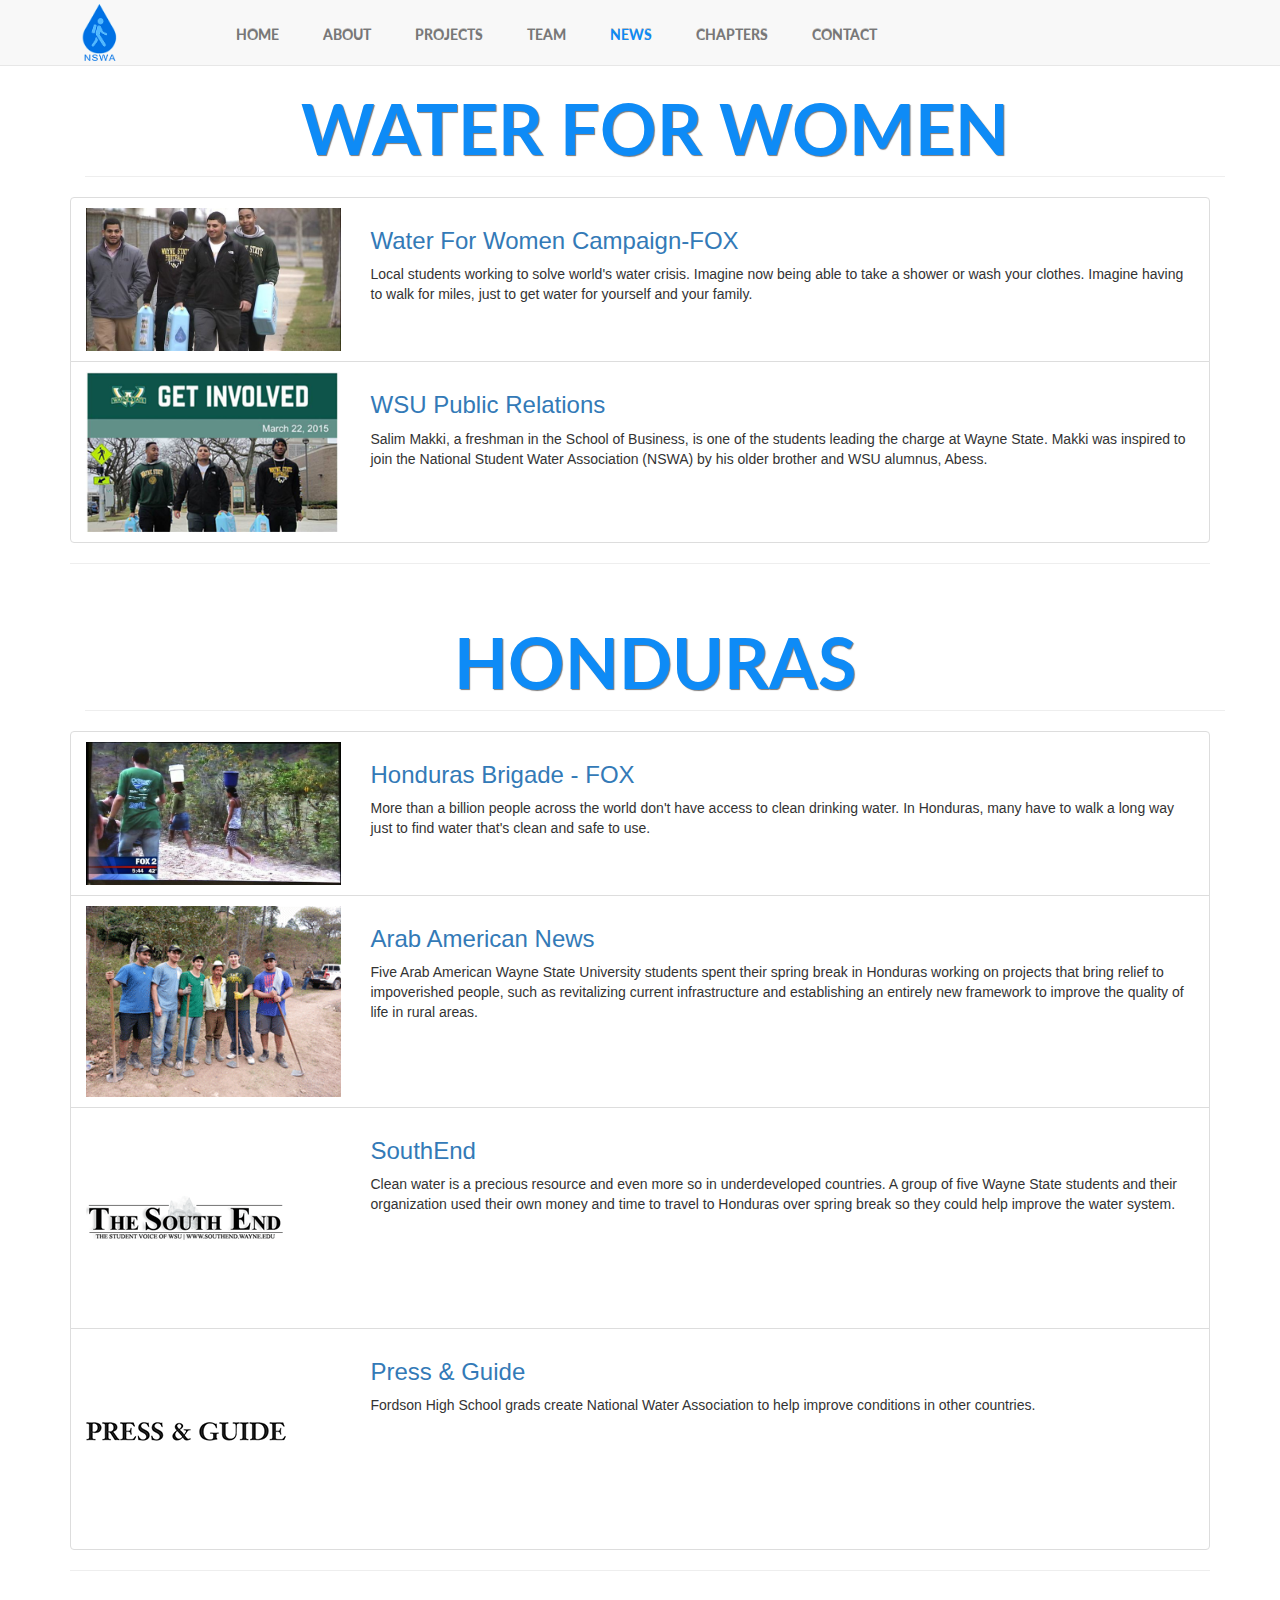
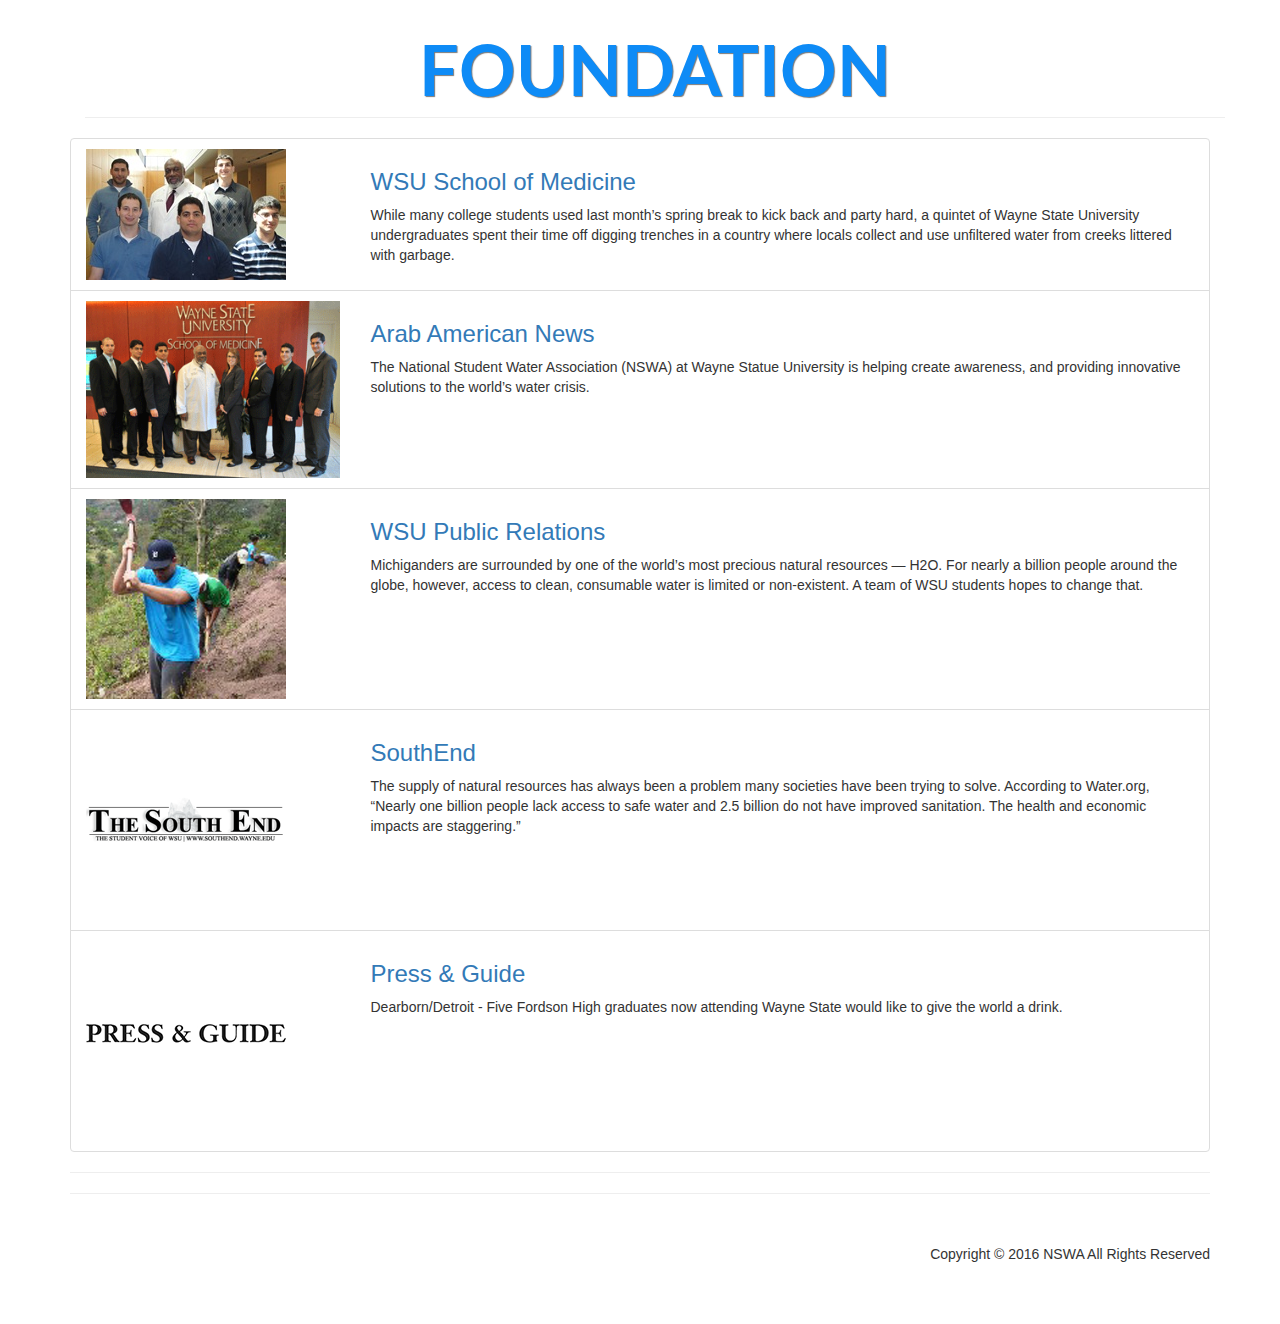
<file: news.html>
﻿<!DOCTYPE html>
<html lang="en">

<head>

    <meta charset="utf-8">
    <meta http-equiv="X-UA-Compatible" content="IE=edge">
    <meta name="viewport" content="width=device-width, initial-scale=1">
    <meta name="description" content="">
    <meta name="author" content="">

    <title>NSWA</title>

    <!-- Bootstrap Core CSS -->
    <link href="css/bootstrap.min.css" rel="stylesheet">

    <!-- Custom CSS -->
    <link href="css/modern-business.css" rel="stylesheet">
    <link href="css/jquery.fs.wallpaper.css" rel="stylesheet" />
    <link href="css/landing.css" rel="stylesheet" />
    <!-- Custom Fonts -->
    <link href="font-awesome/css/font-awesome.min.css" rel="stylesheet" type="text/css">
    <link href="http://fonts.googleapis.com/css?family=Lato&amp;subset=latin,latin-ext" media="screen" rel="stylesheet" type="text/css">

    <!-- HTML5 Shim and Respond.js IE8 support of HTML5 elements and media queries -->
    <!-- WARNING: Respond.js doesn't work if you view the page via file:// -->
    <!--[if lt IE 9]>
        <script src="https://oss.maxcdn.com/libs/html5shiv/3.7.0/html5shiv.js"></script>
        <script src="https://oss.maxcdn.com/libs/respond.js/1.4.2/respond.min.js"></script>
    <![endif]-->
</head>

<body>
    <!-- Navigation -->
    <header>
        <nav class="navbar navbar-default navbar-fixed-top" role="navigation">
            <div class="container">
                <!-- Brand and toggle get grouped for better mobile display -->
                <div class="navbar-header">
                    <button type="button" class="navbar-toggle" data-toggle="collapse" data-target="#bs-example-navbar-collapse-1">
                        <span class="sr-only">Toggle navigation</span>
                        <span class="icon-bar"></span>
                        <span class="icon-bar"></span>
                        <span class="icon-bar"></span>
                    </button>
                    <a class="pull-left visible-md visible-xs visible-lg" href="index.html">
                        <img class="logo" alt="NSWA" src="img/logo.png" />
                    </a>
                </div>
                <!-- Collect the nav links, forms, and other content for toggling -->
                <div class="collapse navbar-collapse" id="bs-example-navbar-collapse-1">
                    <ul class="nav navbar-nav navbar-default">
                        <li>
                            <a href="index.html">HOME</a>
                        </li>
                        <li>
                            <a href="about.html">ABOUT</a>
                        </li>
                        <li>
                            <a href="projects.html">PROJECTS</a>
                        </li>
                        <li>
                            <a href="team.html">TEAM</a>
                        </li>
                        <li>
                            <a style="color:#0e8bf6;" href="news.html">NEWS</a>
                        </li>
                        <li>
                            <a href="chapters.html">CHAPTERS</a>
                        </li>
                        <li>
                            <a href="contact.html">CONTACT</a>
                        </li>
                    </ul>
                </div>
                <!-- /.navbar-collapse -->
            </div>
            <!-- /.container -->
        </nav>
    </header>



    <!-- Page Content -->
    <div class="container">
        <!-- Project One -->
        <div class="container">
            <div class="row">
                <div class="col-lg-12 visible-lg visible-md visible-sm">
                    <h1 style="color:#0E8BF6" class="page-header titlefont">
                        WATER FOR WOMEN
                    </h1>

                </div>
                <div class="col-xs-12 visible-xs">
                    <h1 style="color:#0E8BF6" class="smallTitleFont">
                        WATER FOR WOMEN
                    </h1>
                </div>
            </div>
        </div>
        <ul class="list-group">
            <li class="list-group-item">
                <div class="row">
                    <div class="col-md-3">
                        <a href="http://www.myfoxdetroit.com/story/27676128/local-students-working-to-solve-worlds-water-crisis">
                            <img class="img-responsive img-hover" src="img/news/1.jpg" alt="Local student solve global water crisis">
                        </a>
                    </div>
                    <div class="col-md-9">
                        <a href="http://www.myfoxdetroit.com/story/27676128/local-students-working-to-solve-worlds-water-crisis">
                            <h3>Water For Women Campaign-FOX</h3>
                        </a>
                        <p>Local students working to solve world's water crisis. Imagine now being able to take a shower or wash your clothes. Imagine having to walk for miles, just to get water for yourself and your family.</p>
                    </div>
                </div>
            </li>
            <li class="list-group-item">
                <div class="row">
                    <div class="col-md-3">
                        <a href="http://media.wayne.edu/news.php?id=16505&amp;utm_source=link&utm_medium=email-550c7b2c69474&utm_campaign=Get+Involved+-+Wayne+State+University&utm_content=">
                            <img class="img-responsive img-hover" src="img/news/wsuww.png" alt="WSU">
                        </a>
                    </div>
                    <div class="col-md-9">
                        <a href="http://media.wayne.edu/news.php?id=16505&amp;utm_source=link&utm_medium=email-550c7b2c69474&utm_campaign=Get+Involved+-+Wayne+State+University&utm_content=">
                            <h3>WSU Public Relations</h3>
                        </a>
                        <p>Salim Makki, a freshman in the School of Business, is one of the students leading the charge at Wayne State. Makki was inspired to join the National Student Water Association (NSWA) by his older brother and WSU alumnus, Abess.</p>
                    </div>
                </div>
            </li>
        </ul>
        <hr>
        <!-- Project 2-->
        <div class="container">
            <div class="row">
                <div class="col-lg-12 visible-lg visible-md visible-sm">
                    <h1 style="color:#0E8BF6" class="page-header titlefont">
                        HONDURAS
                    </h1>

                </div>
                <div class="col-xs-12 visible-xs">
                    <h1 style="color:#0E8BF6" class="smallTitleFont">
                        HONDURAS
                    </h1>
                </div>
            </div>
        </div>
        <ul class="list-group">
            <!--Link 1-->
            <li class="list-group-item">
                <div class="row">
                    <div class="col-md-3">
                        <a href="http://www.myfoxdetroit.com/story/21936460/wayne-state-students-spend-spring-break-building-water-system-in-honduras">
                            <img class="img-responsive img-hover" src="img/news/foxHond.jpg" alt="">
                        </a>
                    </div>
                    <div class="col-md-9">
                        <a href="http://www.myfoxdetroit.com/story/21936460/wayne-state-students-spend-spring-break-building-water-system-in-honduras">
                            <h3>Honduras Brigade - FOX</h3>
                        </a>
                        <p>More than a billion people across the world don't have access to clean drinking water. In Honduras, many have to walk a long way just to find water that's clean and safe to use.</p>
                    </div>
                </div>
            </li>
            <!-- Link 2-->
            <li class="list-group-item">
                <div class="row">
                    <div class="col-md-3">
                        <a href="http://www.arabamericannews.com/news/news/id_6562">
                            <img class="img-responsive img-hover" src="img/news/aan.gif" alt="">
                        </a>
                    </div>
                    <div class="col-md-9">
                        <a href="http://www.arabamericannews.com/news/news/id_6562">
                            <h3>Arab American News</h3>
                        </a>
                        <p>Five Arab American Wayne State University students spent their spring break in Honduras working on projects that bring relief to impoverished people, such as revitalizing current infrastructure and establishing an entirely new framework to improve the quality of life in rural areas.</p>
                    </div>
                </div>
            </li>
            <!--Link 3-->
            <li class="list-group-item">
                <div class="row">
                    <divs class="col-md-3">
                        <a href="http://www.thesouthend.wayne.edu/news/campus/article_47d5bf0e-9ffa-11e2-bc1a-001a4bcf6878.html">
                            <img  class="img-responsive img-hover" src="img/news/se.png" alt="">
                        </a>
                    </divs>
                    <div class="col-md-9">
                        <a href="http://www.thesouthend.wayne.edu/news/campus/article_47d5bf0e-9ffa-11e2-bc1a-001a4bcf6878.html">
                            <h3>SouthEnd</h3>
                        </a>
                        <p>Clean water is a precious resource and even more so in underdeveloped countries. A group of five Wayne State students and their organization used their own money and time to travel to Honduras over spring break so they could help improve the water system.</p>
                    </div>
                </div>
            </li>
        <!--Link 4-->
        <li class="list-group-item">
            <div class="row">
                <divs class="col-md-3">
                    <a href="http://www.pressandguide.com/articles/2013/04/03/life/doc515c397ee1908771557907.txt?viewmode=fullstory">
                        <img class="img-responsive img-hover" src="img/news/pg.png" alt="Press & Guide">
                    </a>
                </divs>
                <div class="col-md-9">
                    <a href="http://www.pressandguide.com/articles/2013/04/03/life/doc515c397ee1908771557907.txt?viewmode=fullstory">
                        <h3>Press & Guide</h3>
                    </a>
                    <p>Fordson High School grads create National Water Association to help improve conditions in other countries.</p>
                </div>
            </div>
        </li>
        </ul>
        <hr>

        <!-- Project 3-->
        <div class="container">
            <div class="row">
                <div class="col-lg-12 visible-lg visible-md visible-sm">
                    <h1 style="color:#0E8BF6" class="page-header titlefont">
                        FOUNDATION
                    </h1>

                </div>
                <div class="col-xs-12 visible-xs">
                    <h1 style="color:#0E8BF6" class="smallTitleFont">
                        FOUNDATION
                    </h1>
                </div>
            </div>
        </div>
        <ul class="list-group">
            <!--Link 1-->
            <li class="list-group-item">
                <div class="row">
                    <div class="col-md-3">
                        <a href="http://prognosis.med.wayne.edu/article/premed-students-launch-clean-water-organization">
                            <img class="img-responsive img-hover" src="img/news/foundation1.jpg" alt="">
                        </a>
                    </div>
                    <div class="col-md-9">
                        <a href="http://prognosis.med.wayne.edu/article/premed-students-launch-clean-water-organization">
                            <h3>WSU School of Medicine</h3>
                        </a>
                        <p>While many college students used last month’s spring break to kick back and party hard, a quintet of Wayne State University undergraduates spent their time off digging trenches in a country where locals collect and use unfiltered water from creeks littered with garbage.</p>
                    </div>
                </div>
            </li>
            <!-- Link 2-->
            <li class="list-group-item">
                <div class="row">
                    <div class="col-md-3">
                        <a href="http://www.arabamericannews.com/news/news/id_6125">
                            <img class="img-responsive img-hover" src="img/news/foundation2.jpg" alt="Arab American News">
                        </a>
                    </div>
                    <div class="col-md-9">
                        <a href="http://www.arabamericannews.com/news/news/id_6125">
                            <h3>Arab American News</h3>
                        </a>
                        <p>The National Student Water Association (NSWA) at Wayne Statue University is helping create awareness, and providing innovative solutions to the world’s water crisis.</p>
                    </div>
                </div>
            </li>
            <!--Link 3-->
            <li class="list-group-item">
                <div class="row">
                    <divs class="col-md-3">
                        <a href="http://media.wayne.edu/news.php?id=10421">
                            <img class="img-responsive img-hover" src="img/news/foundation3.png" alt="WSU Public Relations">
                        </a>
                    </divs>
                    <div class="col-md-9">
                        <a href="http://media.wayne.edu/news.php?id=10421">
                            <h3>WSU Public Relations</h3>
                        </a>
                        <p>Michiganders are surrounded by one of the world’s most precious natural resources — H2O. For nearly a billion people around the globe, however, access to clean, consumable water is limited or non-existent. A team of WSU students hopes to change that.</p>
                    </div>
                </div>
            </li>
            <!--Link 4-->
            <li class="list-group-item">
                <div class="row">
                    <divs class="col-md-3">
                        <a href="http://www.thesouthend.wayne.edu/features/article_5a4deeb1-49bd-5b4b-b54a-c6684a3dd9ee.html">
                            <img class="img-responsive img-hover" src="img/news/se.png" alt="SouthEnd">
                        </a>
                    </divs>
                    <div class="col-md-9">
                        <a href="http://www.thesouthend.wayne.edu/features/article_5a4deeb1-49bd-5b4b-b54a-c6684a3dd9ee.html">
                            <h3>SouthEnd</h3>
                        </a>
                        <p>The supply of natural resources has always been a problem many societies have been trying to solve. According to Water.org, “Nearly one billion people lack access to safe water and 2.5 billion do not have improved sanitation. The health and economic impacts are staggering.”</p>
                    </div>
                </div>
            </li>
            <!--Link 5-->
            <li class="list-group-item">
                <div class="row">
                    <divs class="col-md-3">
                        <a href="http://www.pressandguide.com/articles/2012/12/12/life/doc50c8c699594d1969587214.txt">
                            <img class="img-responsive img-hover" src="img/news/pg.png" alt="Press & Guide">
                        </a>
                    </divs>
                    <div class="col-md-9">
                        <a href="http://www.pressandguide.com/articles/2012/12/12/life/doc50c8c699594d1969587214.txt">
                            <h3>Press & Guide</h3>
                        </a>
                        <p>Dearborn/Detroit - Five Fordson High graduates now attending Wayne State would like to give the world a drink.</p>
                    </div>
                </div>
            </li>
        </ul>
        <hr>
        <!-- End of Projects-->

        <!-- /.row -->
        <hr>
        <!-- Footer -->

        <footer>
            <div class="row">
                <div class="col-lg-12 text-right">
                    <p>Copyright &copy; 2016 NSWA All Rights Reserved</p>
                </div>
            </div>
        </footer>
    </div>
    <!-- /.container -->
    <!-- jQuery -->
    <script src="js/jquery.js"></script>
    <!-- Bootstrap Core JavaScript -->
    <script src="js/bootstrap.min.js"></script>
</body>

</html>
</file>
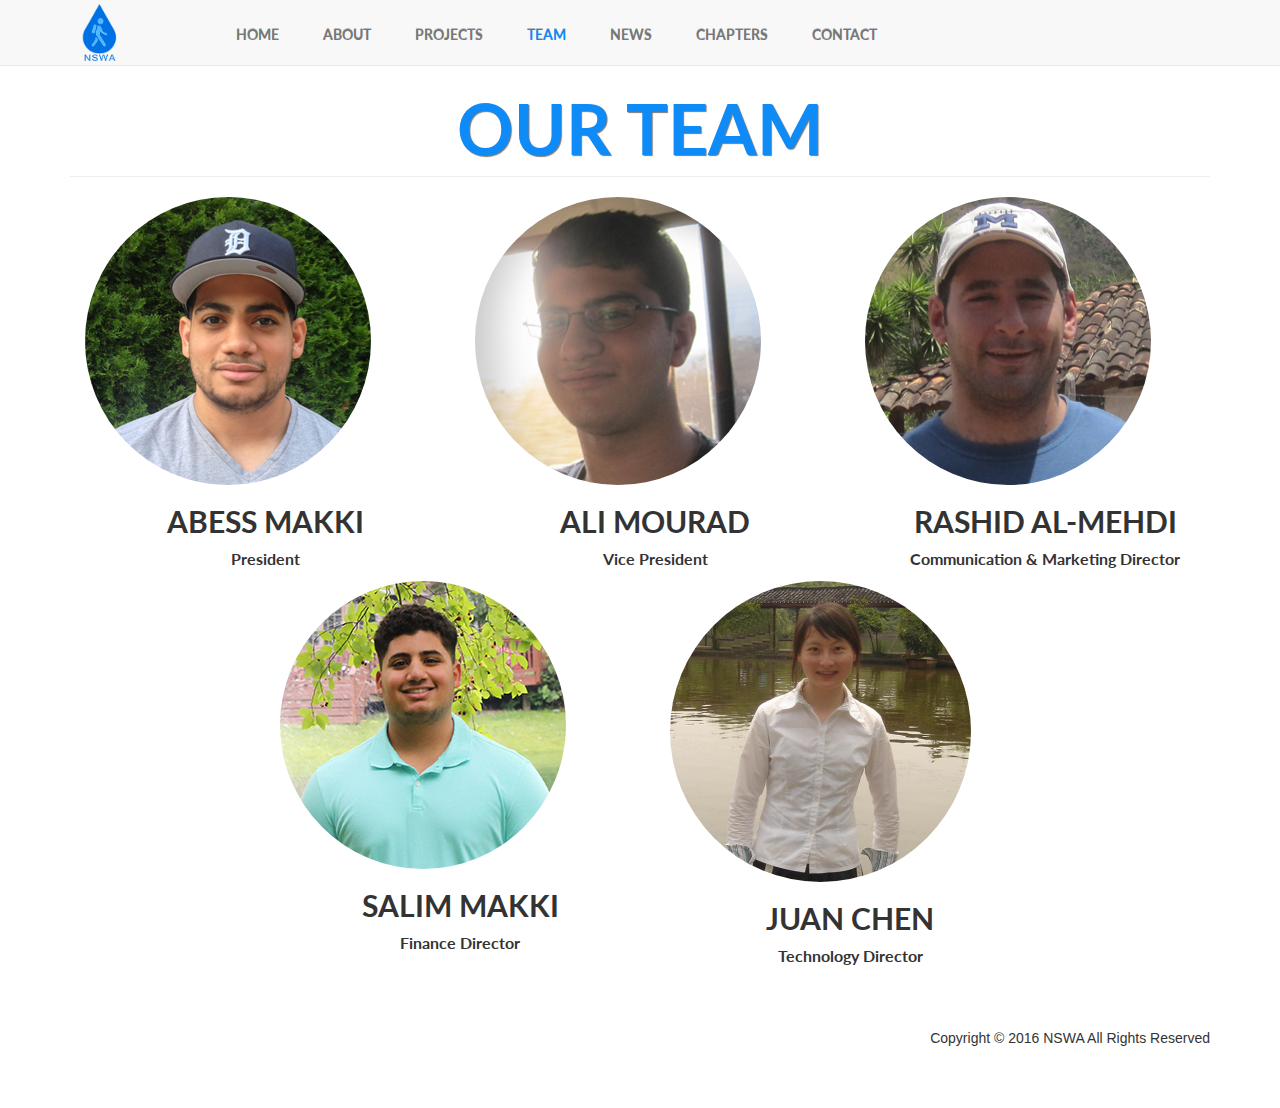
<file: team.html>
﻿<!DOCTYPE html>
<html lang="en">

<head>

    <meta charset="utf-8">
    <meta http-equiv="X-UA-Compatible" content="IE=edge">
    <meta name="viewport" content="width=device-width, initial-scale=1">
    <meta name="description" content="">
    <meta name="author" content="">

    <title>NSWA</title>

    <!-- Bootstrap Core CSS -->
    <link href="css/bootstrap.min.css" rel="stylesheet">

    <!-- Custom CSS -->
    <link href="css/modern-business.css" rel="stylesheet">
    <link href="css/teamstyle.css" rel="stylesheet" />
    <!-- Custom Fonts -->
    <link href="font-awesome/css/font-awesome.min.css" rel="stylesheet" type="text/css">
    <link href="http://fonts.googleapis.com/css?family=Lato&amp;subset=latin,latin-ext" media="screen" rel="stylesheet" type="text/css">
    <!-- HTML5 Shim and Respond.js IE8 support of HTML5 elements and media queries -->
    <!-- WARNING: Respond.js doesn't work if you view the page via file:// -->
    <!--[if lt IE 9]>
        <script src="https://oss.maxcdn.com/libs/html5shiv/3.7.0/html5shiv.js"></script>
        <script src="https://oss.maxcdn.com/libs/respond.js/1.4.2/respond.min.js"></script>
    <![endif]-->
    <link href="css/landing.css" rel="stylesheet" />
</head>

<body>

    <!-- Navigation -->
    <header>
        <nav class="navbar navbar-default navbar-fixed-top" role="navigation">
            <div class="container">
                <!-- Brand and toggle get grouped for better mobile display -->
                <div class="navbar-header">
                    <button type="button" class="navbar-toggle" data-toggle="collapse" data-target="#bs-example-navbar-collapse-1">
                        <span class="sr-only">Toggle navigation</span>
                        <span class="icon-bar"></span>
                        <span class="icon-bar"></span>
                        <span class="icon-bar"></span>
                    </button>
                    <a class="pull-left visible-md visible-xs visible-lg" href="index.html">
                        <img class="logo" alt="NSWA" src="img/logo.png" />
                    </a>
                </div>
                <!-- Collect the nav links, forms, and other content for toggling -->
                <div class="collapse navbar-collapse" id="bs-example-navbar-collapse-1">
                    <ul class="nav navbar-nav navbar-default">
                        <li>
                            <a href="index.html">HOME</a>
                        </li>
                        <li>
                            <a href="about.html">ABOUT</a>
                        </li>
                        <li>
                            <a href="projects.html">PROJECTS</a>
                        </li>
                        <li>
                            <a style="color:#0e8bf6;" href="team.html">TEAM</a>
                        </li>
                        <li>
                            <a href="news.html">NEWS</a>
                        </li>
                        <li>
                            <a href="chapters.html">CHAPTERS</a>
                        </li>
                        <li>
                            <a href="contact.html">CONTACT</a>
                        </li>
                    </ul>
                </div>
                <!-- /.navbar-collapse -->
            </div>
            <!-- /.container -->
        </nav>
    </header>




    <!-- Page Content -->
    <div class="container">

        <!-- Icons Section -->
        <div class="row">
            <div class="col-lg-12">
                <h1 style="color:#0E8BF6"class="page-header titlefont">
                    OUR TEAM
                </h1>
            </div>
        </div>
        <div class="tmembers container">
            <div class="row">
                <div class="col-md-4 col-xs-6">
                    <img class="img-circle img-responsive img-center" src="img/team/abess.png" alt="">
                    <h2>ABESS MAKKI</h2>
                    <p style="font-size:medium">President</p>
                </div>
                <div class="col-md-4 col-xs-6">
                    <img class="img-circle img-responsive img-center" src="img/team/ali.png" alt="">
                    <h2>ALI MOURAD</h2>
                    <p>Vice President</p>
                </div>
                <div class="visible-md visible-lg col-sm-4 col-xs-6">
                    <img class="img-circle img-responsive img-center" src="img/team/rashid.png" alt="">
                    <h2>RASHID AL-MEHDI</h2>
                    <p>Communication &amp Marketing Director</p>
                </div>
            </div>
            <!-- Third and Fourth circles when small and x-small-->
            <div class="row visible-xs visible-sm">
                <div class="visible-xs visible-sm col-xs-6">
                    <img class="img-circle img-responsive img-center" src="img/team/rashid.png" alt="">
                    <h2>RASHID AL-MEHDI</h2>
                    <p>Communication &amp Marketing Director</p>
                </div>
                <div class="visible-xs visible-sm col-xs-6">
                    <img class="img-circle img-responsive img-center" src="img/team/Salim.png" alt="">
                    <h2>SALIM MAKKI</h2>
                    <p>Finance Director</p>
                </div>
            </div>
            <!---->

            <div class="visible-md visible-lg row">
                <div class="col-md-2 col-xs-2"></div>
                <div class="col-sm-4 col-xs-6">
                    <img class="img-circle img-responsive img-center" src="img/team/Salim.png" alt="">
                    <h2>SALIM MAKKI</h2>
                    <p>Finance Director</p>
                </div>
                <div class="col-sm-4 col-xs-6">
                    <img class="img-circle img-responsive img-center" src="img/team/juan.png" alt="">
                    <h2>JUAN CHEN</h2>
                    <p>Technology Director</p>
                </div>
            </div>

            <!-- Fifth Box X-Small-->
            <div class="row visible-sm visible-xs">
                <div class="col-xs-3"></div>
                <div class="col-xs-6">
                <img class="img-circle img-responsive img-center" src="img/team/juan.png" alt="">
                <h2 class="text-center">JUAN CHEN</h2>
                <p class="text-center">Technology Director</p>
                </div>
        </div>
    </div>






        <!-- Footer -->
        <footer>
            <div class="row">
                <div class="col-lg-12 text-right">
                    <p>Copyright &copy; 2016 NSWA All Rights Reserved</p>
                </div>
            </div>
        </footer>

    <!-- /.container -->

    <!-- jQuery -->
    <script src="js/jquery.js"></script>

    <!-- Bootstrap Core JavaScript -->
    <script src="js/bootstrap.min.js"></script>

    <!-- Script to Activate the Carousel -->
    <script>
    $('.carousel').carousel({
        interval: 5000 //changes the speed
    })
    </script>

</body>

</html>
</file>
<file: css/landing.css>
﻿body {

}
.titlefont {
    text-align: center !important;
    font-weight: bold;
    font-family: "Lato",sans-serif;
    font-size: 5em;
    clear: both !important;
    color: #0E8BF6;
    text-shadow:1px 1px 1px  #7B7A7A !important; 
}

.smallTitleFont {
    text-align: center !important;
    font-weight: bold;
    font-family: "Lato",sans-serif;
    font-size: 3em;
    clear: both !important;
    color: #0E8BF6;
    text-shadow: 1px 1px 1px #7B7A7A !important;
}

.pantext{

    font-weight:bold;
    text-align:center;
    font-family:"Lato",Helvetica,Arial,sans-serif  !important;
    font-size:large;

        /*text-align: center !important;
    font-weight: bold;
    font-family: "Lato",sans-serif;
    font-size: 5em;
    clear: both !important;
    color: #0E8BF6;
    text-shadow:1px 1px 1px  #7B7A7A !important;*/ 
}

.panbody{
    font-weight:normal;
    text-align:center;
    font-family:"Lato",Helvetica,Arial,sans-serif  !important;
    font-size:medium;
}

.btn.btn-primary {
    background-color: #00BFF3;
    border-radius: 4px;
    box-shadow: 0px -10px 20px rgba(0,0,0,0.1) inset;
    float: left;
    font-family: "Lato",sans-serif;
    font-weight: 500;
    letter-spacing: 0.02em;
    padding: 14px 0px;
    text-align: center;
    border: medium none;
    font-size: 2em;
    width: 220px;
}

.btn.btn-primary2 {
    background-color: #00BFF3;
    border-radius: 4px;
    box-shadow: 0px -10px 20px rgba(0,0,0,0.1) inset;
    float: left;
    font-family: "Lato",sans-serif;
    font-weight: 500;
    letter-spacing: 0.02em;
    padding: 14px 0px;
    text-align: center;
    border: medium none;
    font-size: 2em;

}

/* HEader actually being used*/
/*.header {
    width: 100%;
    text-align: center;
    color: #fff;
    background-image: url(../img/header.jpg);
    background-repeat:no-repeat !important;
    background-size: cover !important;
    -webkit-background-size: cover !important;
    -moz-background-size: cover !important;
    -o-background-size: cover !important;
}*/

.fill-screen{
    background-size:cover;
    background-position:left;
    /*background-attachment:fixed;*/

}

    .fill-screen .container {
        width: 100%;
        text-align: center;
        color: #fff;
    }


/*.header {
    position: relative;
    width: 100%;
    height-min: auto;
    text-align: center;
    color: #fff;
    background-image: url(../img/header.jpg);
    background-repeat:no-repeat !important;
    background-position:center !important;
    background-size: cover !important;
    -webkit-background-size: cover !important;
    -moz-background-size: cover !important;
    -o-background-size: cover !important;
}*/



/*.fill-screen{
  width:100%;
  height:100%;
  /*height:calc(100% - 1px);*/
  /*background-image:url('../img/header.jpg');
  background-size:cover;
}*/*/

/*header {
    background-image: url(../img/header.jpg);
    position: relative;
    background-attachment: scroll;
    background-position: center center;
    background-size: cover;
    text-align: center;
    color: #fff;
}*/

 /*.panelHeadText{
    font-weight:bold;
    text-align:center;
    font-family:"Lato",Helvetica,Arial,sans-serif  !important;
    font-size:medium;
 }*/

img {
    width: 100%;
}




/*.navbar {
    margin-top:10px;
    text-shadow: 0 -1px 0 rgba(0,0,0,0.25);
    font-weight: bolder;
    font-family: "Lato";
    font-size:large;
    color: #777777;
    margin-right:10px;
}*/

/*.navbar img {
    width: 40%;
    height:auto;
}

.navbar-default .navbar-nav > li > a{
    margin-top:10px;
    text-shadow: 0 -1px 0 rgba(0,0,0,0.25);
    font-weight: bolder;
    font-family: "Lato";
    font-size:large;
    color: #777777;
    margin-right:10px;
}

.navbar-default .navbar-nav > li > a:hover, .navbar-default .navbar-nav > li > a:focus {
    /*background-color: #FFFF00;*/
    color: #0e8bf6;
}*/
</file>
<file: css/aboutstyle.css>
﻿html,
body {
    height: 100%;
}

header{
    display:block;
    position: relative;
    width: auto;
    height: auto;
    padding: 100px 0;
    min-height: 60%;
    background: no-repeat center center;
    background-attachment: scroll;
    background-color: #222;
    background-size: cover;
    text-align:center;
}

#silasModal, #bodmanModal, #gbModal, #fhsModal{
    font-family:"Lato",Helvetica,Arial,sans-serif  !important;
}

/*.thumbnail{
    color:black;
}*/




#hover-cap-4col .thumbnail {
	position:relative;
	overflow:hidden;	
}
.caption {
	display: none;
	position: absolute;
	top: 0;
	left: 0;
	background: rgba(0,0,0,0.4);
	width: 100%;
	height: 100%;
	color:#fff !important;
}

.center {
    font-family: 'Lato', sans-serif;
    position: absolute;
    font-size: 11rem;
    color:white;
    left: 0%;
    width: 100%;
    top:30%;
    position:absolute;
    z-index:1;
    bottom:50%;
    text-decoration:solid;
}


/*.thumbCover{
    color:black;
    background-color:green;
}*/

/*.thumb{
    height:200px;
    background:#E6E6E6;
    position: relative;
    overflow: hidden;
    display: block;
    padding: 4px;
    line-height: 20px;
    border: 1px solid #ddd;
    webkit-box-shadow: 0 1px 3px rgba(0, 0, 0, 0.055);
    -moz-box-shadow: 0 1px 3px rgba(0, 0, 0, 0.055);
    box-shadow: 0 1px 3px rgba(0, 0, 0, 0.055);
    -webkit-transition: all 0.2s ease-in-out;
    -moz-transition: all 0.2s ease-in-out;
    -o-transition: all 0.2s ease-in-out;
    transition: all 0.2s ease-in-out;
}

.thumb .caption{
    padding: 9px;
    opacity:0;
    -moz-opacity: 0.5;
    display: block;
    position: absolute;
    top: 0;
    left: 0;
    background: rgba(0,0,0,0.4);
    width: 100%;
    height: 100%;
    color: #fff !important;
    -webkit-transition: opacity 0.2s ease-in-out;
    -moz-transition: opacity 0.2s ease-in-out;
    -o-transition: opacity 0.2s ease-in-out;
    transition: opacity 0.2s ease-in-out;
}

.second-container{
    margin-top: 20px;
}*/
</file>
<file: css/chapters.css>
﻿div>.link { display: none; }
div>#linkedIn {display: none;}
div:hover>.link {
    display:block; 
	position: absolute;
	top: 0;
	left: 0;
	background: rgba(0,0,0,0.4);
	width: 100%;
	height: 100%;
	color:#fff !important;
        content: "\25AE"; <--- this is your text. You can also use UTF-8 character codes as I do here
    font-family: FontAwesome;
}
/*div:hover>#linkedIn {
}*/

#imgFont{
        position:relative;
}

/*#imgFont:after {
    content: "\25AE"; <--- this is your text. You can also use UTF-8 character codes as I do here
    font-family: FontAwesome;
    left:-5px;
    position:absolute;
    top:0;
 }*/

.arise {
	display: none;
	position: absolute;
	top: 0;
	left: 0;
	background: rgba(0,0,0,0.4);
	width: 100%;
	height: 100%;
	color:#fff !important;
}

.thumbnail {
    position: relative;
    overflow: hidden;
}

.thumbnail .caption #college{
    font-size:smaller;
}

.thumbnail .caption h6{
    font-weight:bold;
}

.caption{
    font-family:'ASAP','Open Sans', 'Lucida Sans', 'Lucida Sans Regular', 'Lucida Grande', 'Lucida Sans Unicode'
}
</file>
<file: css/teamstyle.css>
﻿body {
}

.tmembers .row h2{
text-align:center;
font-family:"Lato",Helvetica,Arial,sans-serif;
font-weight:bold;

}

.tmembers .row p{
    font-weight:bold;
    text-align:center;
    font-family:"Lato",Helvetica,Arial,sans-serif;
    font-size:medium;
}
</file>
<file: css/modern-business.css>
/*!
 * Start Bootstrap - Modern Business HTML Template (http://startbootstrap.com)
 * Code licensed under the Apache License v2.0.
 * For details, see http://www.apache.org/licenses/LICENSE-2.0.
 */

/* Global Styles */

html,
body {
    height: 100%;
}


body {
    padding-top: 50px; /* Required padding for .navbar-fixed-top. Remove if using .navbar-static-top. Change if height of navigation changes. */
}

.img-portfolio {
    margin-bottom: 30px;
}

.img-hover:hover {
    opacity: 0.8;
}

/* Home Page Carousel */

header.carousel {
    height: 50%;
}

header.carousel .item,
header.carousel .item.active,
header.carousel .carousel-inner {
    height: 100%;
}

header.carousel .fill {
    width: 100%;
    height: 100%;
    background-position: center;
    background-size: cover;
}

/* 404 Page Styles */

.error-404 {
    font-size: 100px;
}

/* Pricing Page Styles */

.price {
    display: block;
    font-size: 50px;
    line-height: 50px;
}

.price sup {
    top: -20px;
    left: 2px;
    font-size: 20px;
}

.period {
    display: block;
    font-style: italic;
}

/* Footer Styles */

footer {
    margin: 50px 0;
}

/* Responsive Styles */

@media(max-width:991px) {
    .customer-img,
    .img-related {
        margin-bottom: 30px;
    }
}

@media(max-width:767px) {
    .img-portfolio {
        margin-bottom: 15px;
    }

    header.carousel .carousel {
        height: 70%;
    }
}

.navbar img {
    width: 40%;
    height:auto;
}

.navbar-default .navbar-nav > li > a{
    margin-top:10px;
    text-shadow: 0 -1px 0 rgba(0,0,0,0.25);
    font-weight: bolder;
    font-family: "Lato";
    font-size:1em;
    color: #777777;
    margin-right:1em;
}

.navbar-default .navbar-nav > li > a:hover, .navbar-default .navbar-nav > li > a:focus {
    /*background-color: #FFFF00;*/
    color: #0e8bf6;
}
</file>
